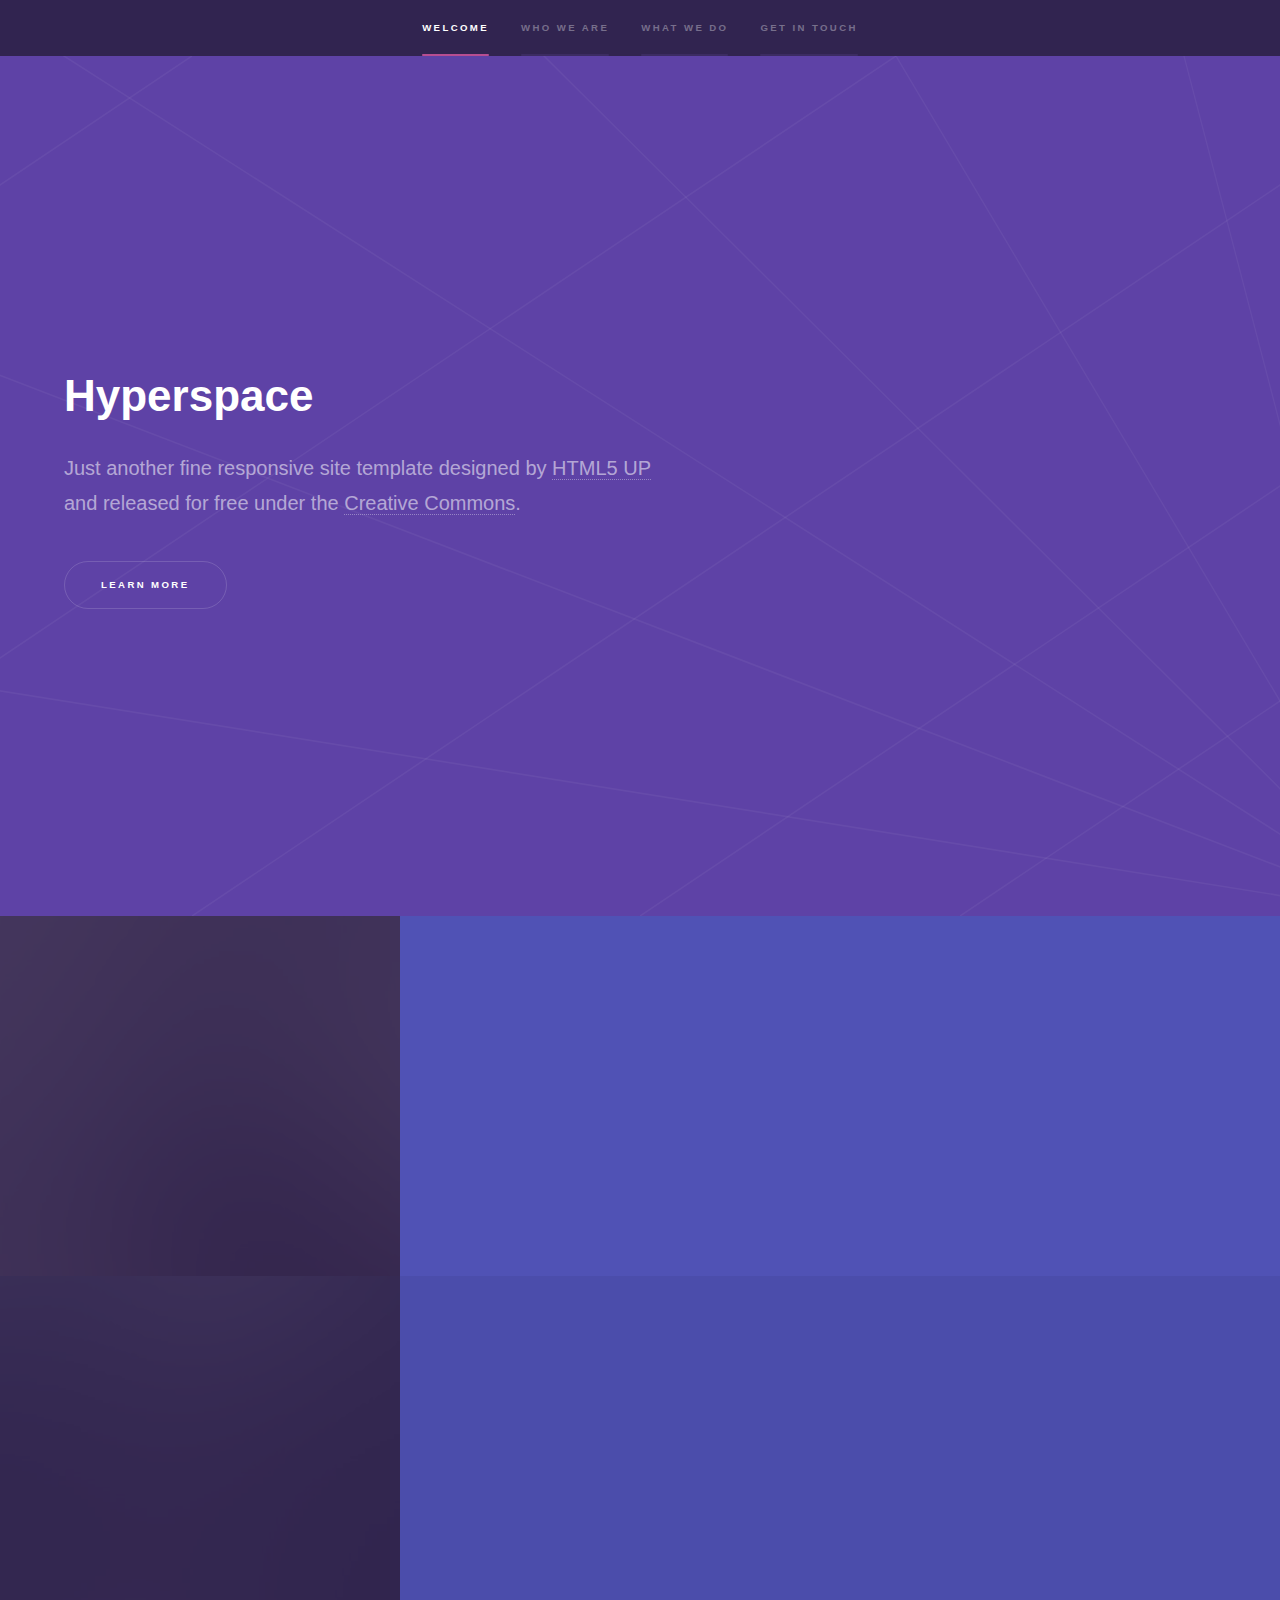
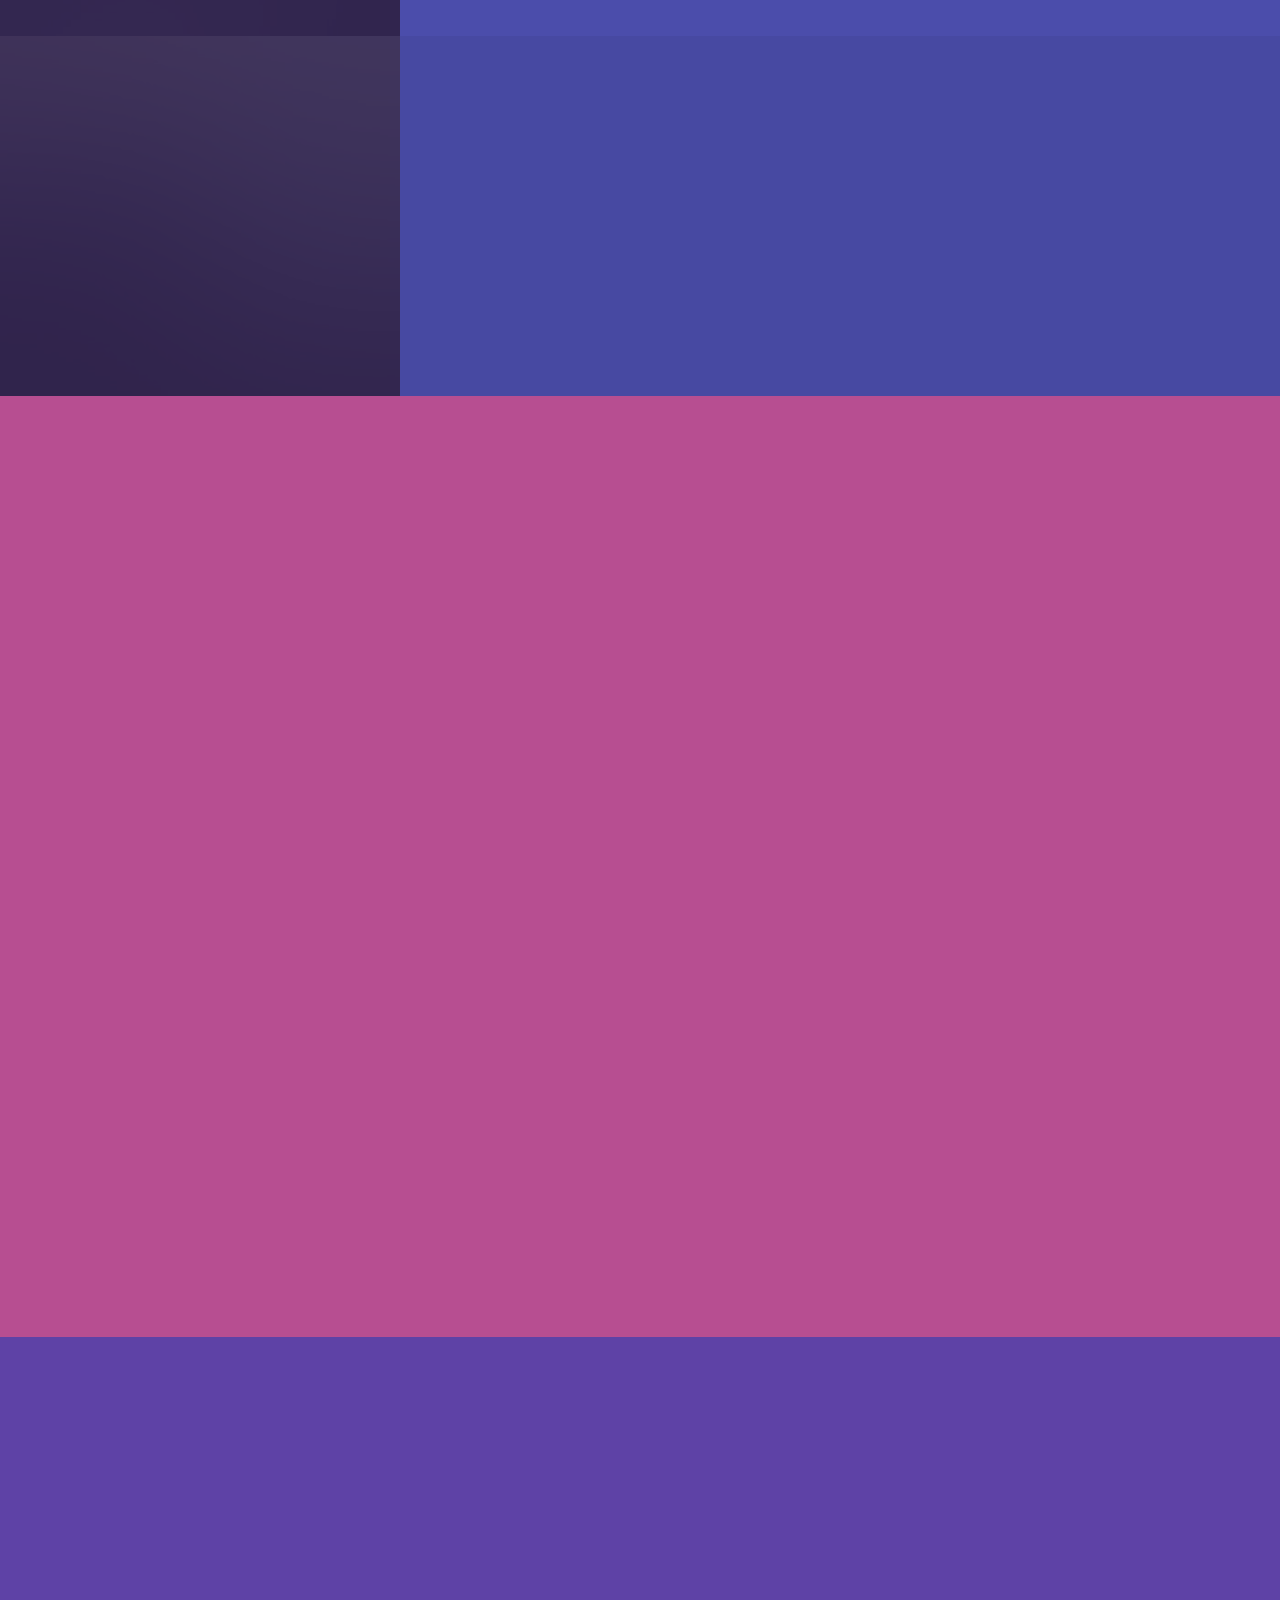
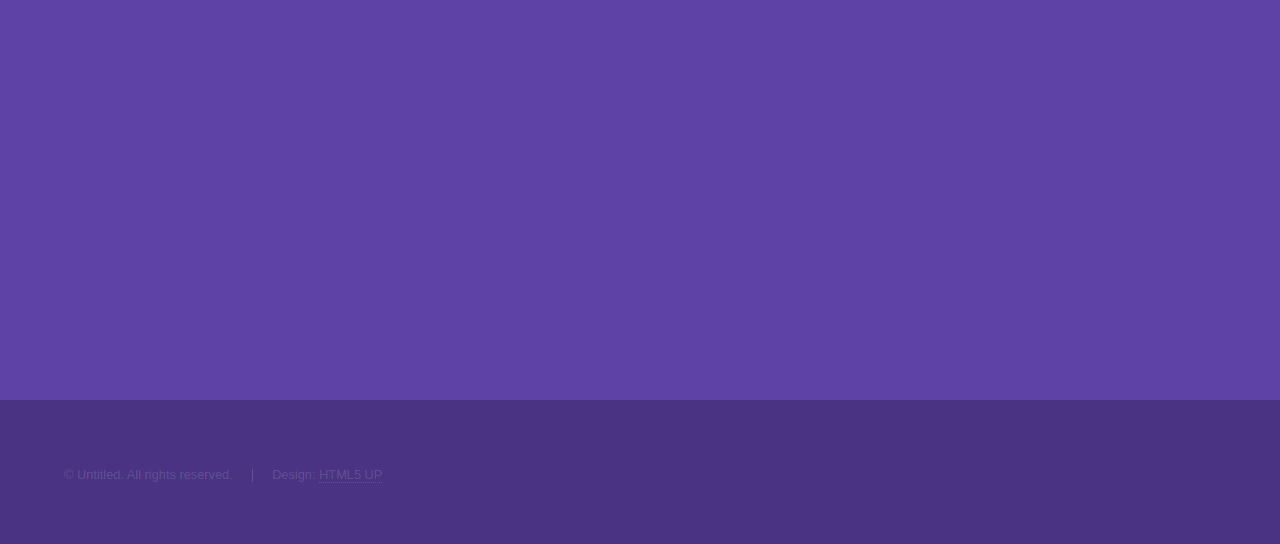
<file: index.html>
<!DOCTYPE HTML>
<!--
	Hyperspace by HTML5 UP
	html5up.net | @ajlkn
	Free for personal and commercial use under the CCA 3.0 license (html5up.net/license)
-->
<html>
	<head>
		<title>Hyperspace by HTML5 UP</title>
		<meta charset="utf-8" />
		<meta name="viewport" content="width=device-width, initial-scale=1, user-scalable=no" />
		<link rel="stylesheet" href="assets/css/main.css" />
		<noscript><link rel="stylesheet" href="assets/css/noscript.css" /></noscript>
	</head>
	<body class="is-preload">

		<!-- Sidebar -->
			<section id="sidebar">
				<div class="inner">
					<nav>
						<ul>
							<li><a href="#intro">Welcome</a></li>
							<li><a href="#one">Who we are</a></li>
							<li><a href="#two">What we do</a></li>
							<li><a href="#three">Get in touch</a></li>
						</ul>
					</nav>
				</div>
			</section>

		<!-- Wrapper -->
			<div id="wrapper">

				<!-- Intro -->
					<section id="intro" class="wrapper style1 fullscreen fade-up">
						<div class="inner">
							<h1>Hyperspace</h1>
							<p>Just another fine responsive site template designed by <a href="http://html5up.net">HTML5 UP</a><br />
							and released for free under the <a href="http://html5up.net/license">Creative Commons</a>.</p>
							<ul class="actions">
								<li><a href="#one" class="button scrolly">Learn more</a></li>
							</ul>
						</div>
					</section>

				<!-- One -->
					<section id="one" class="wrapper style2 spotlights">
						<section>
							<a href="#" class="image"><img src="images/pic01.jpg" alt="" data-position="center center" /></a>
							<div class="content">
								<div class="inner">
									<h2>Sed ipsum dolor</h2>
									<p>Phasellus convallis elit id ullamcorper pulvinar. Duis aliquam turpis mauris, eu ultricies erat malesuada quis. Aliquam dapibus.</p>
									<ul class="actions">
										<li><a href="generic.html" class="button">Learn more</a></li>
									</ul>
								</div>
							</div>
						</section>
						<section>
							<a href="#" class="image"><img src="images/pic02.jpg" alt="" data-position="top center" /></a>
							<div class="content">
								<div class="inner">
									<h2>Feugiat consequat</h2>
									<p>Phasellus convallis elit id ullamcorper pulvinar. Duis aliquam turpis mauris, eu ultricies erat malesuada quis. Aliquam dapibus.</p>
									<ul class="actions">
										<li><a href="generic.html" class="button">Learn more</a></li>
									</ul>
								</div>
							</div>
						</section>
						<section>
							<a href="#" class="image"><img src="images/pic03.jpg" alt="" data-position="25% 25%" /></a>
							<div class="content">
								<div class="inner">
									<h2>Ultricies aliquam</h2>
									<p>Phasellus convallis elit id ullamcorper pulvinar. Duis aliquam turpis mauris, eu ultricies erat malesuada quis. Aliquam dapibus.</p>
									<ul class="actions">
										<li><a href="generic.html" class="button">Learn more</a></li>
									</ul>
								</div>
							</div>
						</section>
					</section>

				<!-- Two -->
					<section id="two" class="wrapper style3 fade-up">
						<div class="inner">
							<h2>What we do</h2>
							<p>Phasellus convallis elit id ullamcorper pulvinar. Duis aliquam turpis mauris, eu ultricies erat malesuada quis. Aliquam dapibus, lacus eget hendrerit bibendum, urna est aliquam sem, sit amet imperdiet est velit quis lorem.</p>
							<div class="features">
								<section>
									<span class="icon solid major fa-code"></span>
									<h3>Lorem ipsum amet</h3>
									<p>Phasellus convallis elit id ullam corper amet et pulvinar. Duis aliquam turpis mauris, sed ultricies erat dapibus.</p>
								</section>
								<section>
									<span class="icon solid major fa-lock"></span>
									<h3>Aliquam sed nullam</h3>
									<p>Phasellus convallis elit id ullam corper amet et pulvinar. Duis aliquam turpis mauris, sed ultricies erat dapibus.</p>
								</section>
								<section>
									<span class="icon solid major fa-cog"></span>
									<h3>Sed erat ullam corper</h3>
									<p>Phasellus convallis elit id ullam corper amet et pulvinar. Duis aliquam turpis mauris, sed ultricies erat dapibus.</p>
								</section>
								<section>
									<span class="icon solid major fa-desktop"></span>
									<h3>Veroeros quis lorem</h3>
									<p>Phasellus convallis elit id ullam corper amet et pulvinar. Duis aliquam turpis mauris, sed ultricies erat dapibus.</p>
								</section>
								<section>
									<span class="icon solid major fa-link"></span>
									<h3>Urna quis bibendum</h3>
									<p>Phasellus convallis elit id ullam corper amet et pulvinar. Duis aliquam turpis mauris, sed ultricies erat dapibus.</p>
								</section>
								<section>
									<span class="icon major fa-gem"></span>
									<h3>Aliquam urna dapibus</h3>
									<p>Phasellus convallis elit id ullam corper amet et pulvinar. Duis aliquam turpis mauris, sed ultricies erat dapibus.</p>
								</section>
							</div>
							<ul class="actions">
								<li><a href="generic.html" class="button">Learn more</a></li>
							</ul>
						</div>
					</section>

				<!-- Three -->
					<section id="three" class="wrapper style1 fade-up">
						<div class="inner">
							<h2>Get in touch</h2>
							<p>Phasellus convallis elit id ullamcorper pulvinar. Duis aliquam turpis mauris, eu ultricies erat malesuada quis. Aliquam dapibus, lacus eget hendrerit bibendum, urna est aliquam sem, sit amet imperdiet est velit quis lorem.</p>
							<div class="split style1">
								<section>
									<form method="post" action="#">
										<div class="fields">
											<div class="field half">
												<label for="name">Name</label>
												<input type="text" name="name" id="name" />
											</div>
											<div class="field half">
												<label for="email">Email</label>
												<input type="text" name="email" id="email" />
											</div>
											<div class="field">
												<label for="message">Message</label>
												<textarea name="message" id="message" rows="5"></textarea>
											</div>
										</div>
										<ul class="actions">
											<li><a href="" class="button submit">Send Message</a></li>
										</ul>
									</form>
								</section>
								<section>
									<ul class="contact">
										<li>
											<h3>Address</h3>
											<span>12345 Somewhere Road #654<br />
											Nashville, TN 00000-0000<br />
											USA</span>
										</li>
										<li>
											<h3>Email</h3>
											<a href="#">user@untitled.tld</a>
										</li>
										<li>
											<h3>Phone</h3>
											<span>(000) 000-0000</span>
										</li>
										<li>
											<h3>Social</h3>
											<ul class="icons">
												<li><a href="#" class="icon brands fa-twitter"><span class="label">Twitter</span></a></li>
												<li><a href="#" class="icon brands fa-facebook-f"><span class="label">Facebook</span></a></li>
												<li><a href="#" class="icon brands fa-github"><span class="label">GitHub</span></a></li>
												<li><a href="#" class="icon brands fa-instagram"><span class="label">Instagram</span></a></li>
												<li><a href="#" class="icon brands fa-linkedin-in"><span class="label">LinkedIn</span></a></li>
											</ul>
										</li>
									</ul>
								</section>
							</div>
						</div>
					</section>

			</div>

		<!-- Footer -->
			<footer id="footer" class="wrapper style1-alt">
				<div class="inner">
					<ul class="menu">
						<li>&copy; Untitled. All rights reserved.</li><li>Design: <a href="http://html5up.net">HTML5 UP</a></li>
					</ul>
				</div>
			</footer>

		<!-- Scripts -->
			<script src="assets/js/jquery.min.js"></script>
			<script src="assets/js/jquery.scrollex.min.js"></script>
			<script src="assets/js/jquery.scrolly.min.js"></script>
			<script src="assets/js/browser.min.js"></script>
			<script src="assets/js/breakpoints.min.js"></script>
			<script src="assets/js/util.js"></script>
			<script src="assets/js/main.js"></script>

	</body>
</html>
</file>
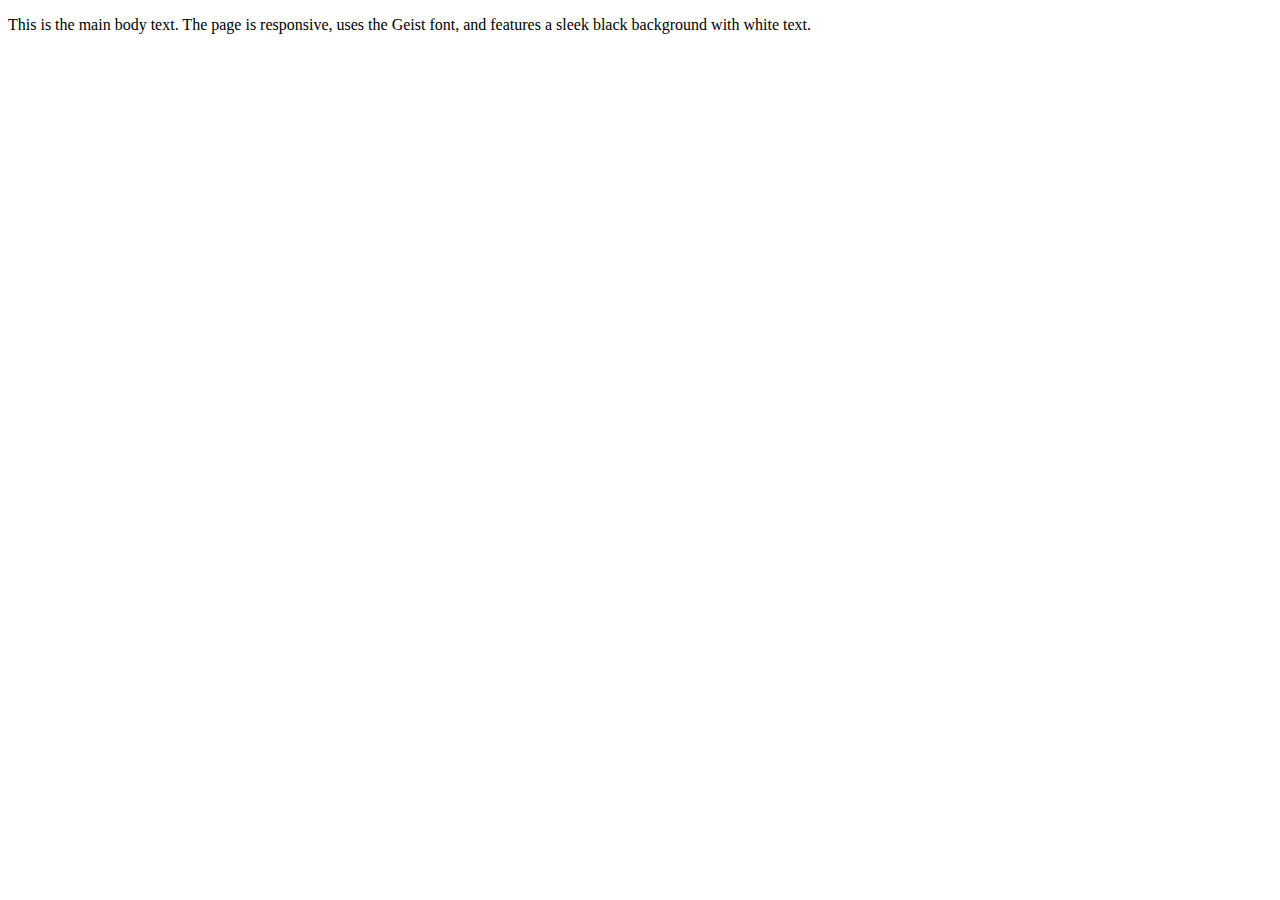
<file: body-copy.html>
<!DOCTYPE html>
<html>
	<head>
		<title>Body Copy</title>
	</head>
	<body>
		<p>This is the main body text. The page is responsive, uses the Geist font, and features a sleek black background with white text.</p>
	</body>
</html>
</file>
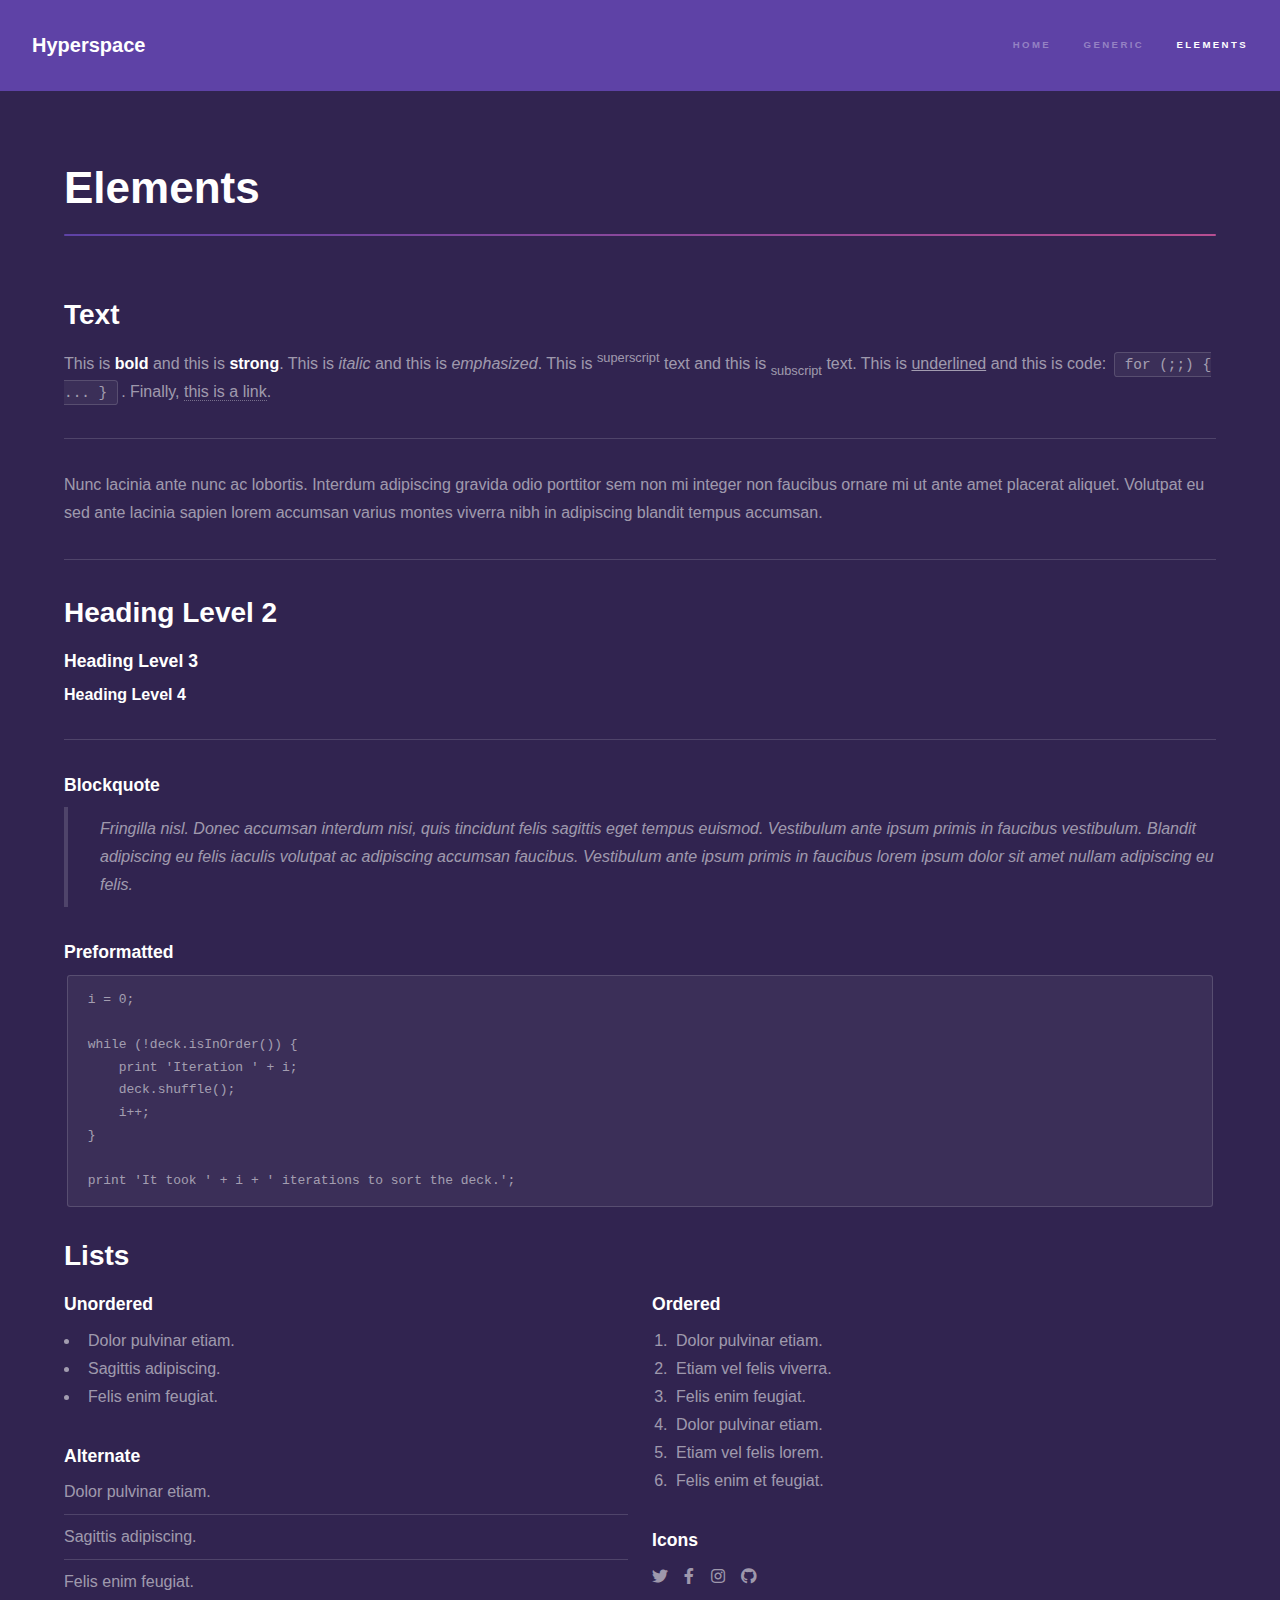
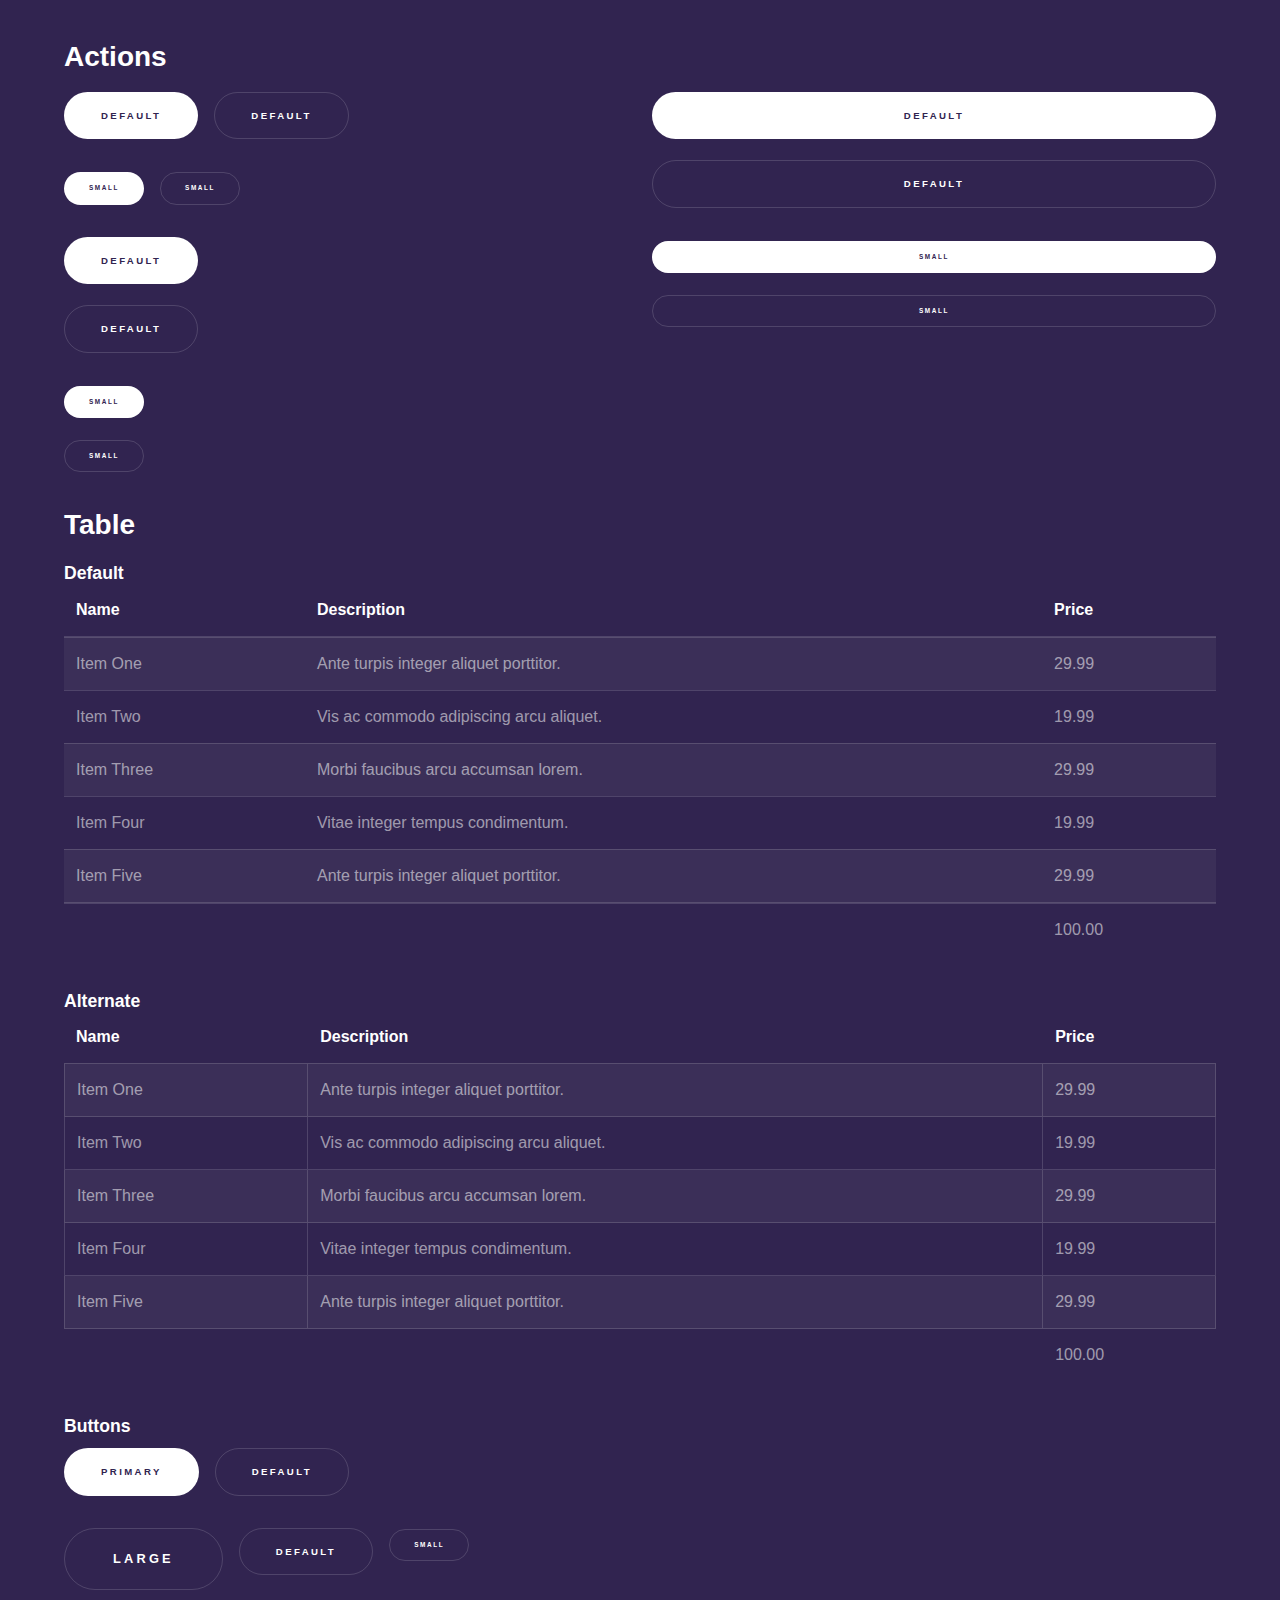
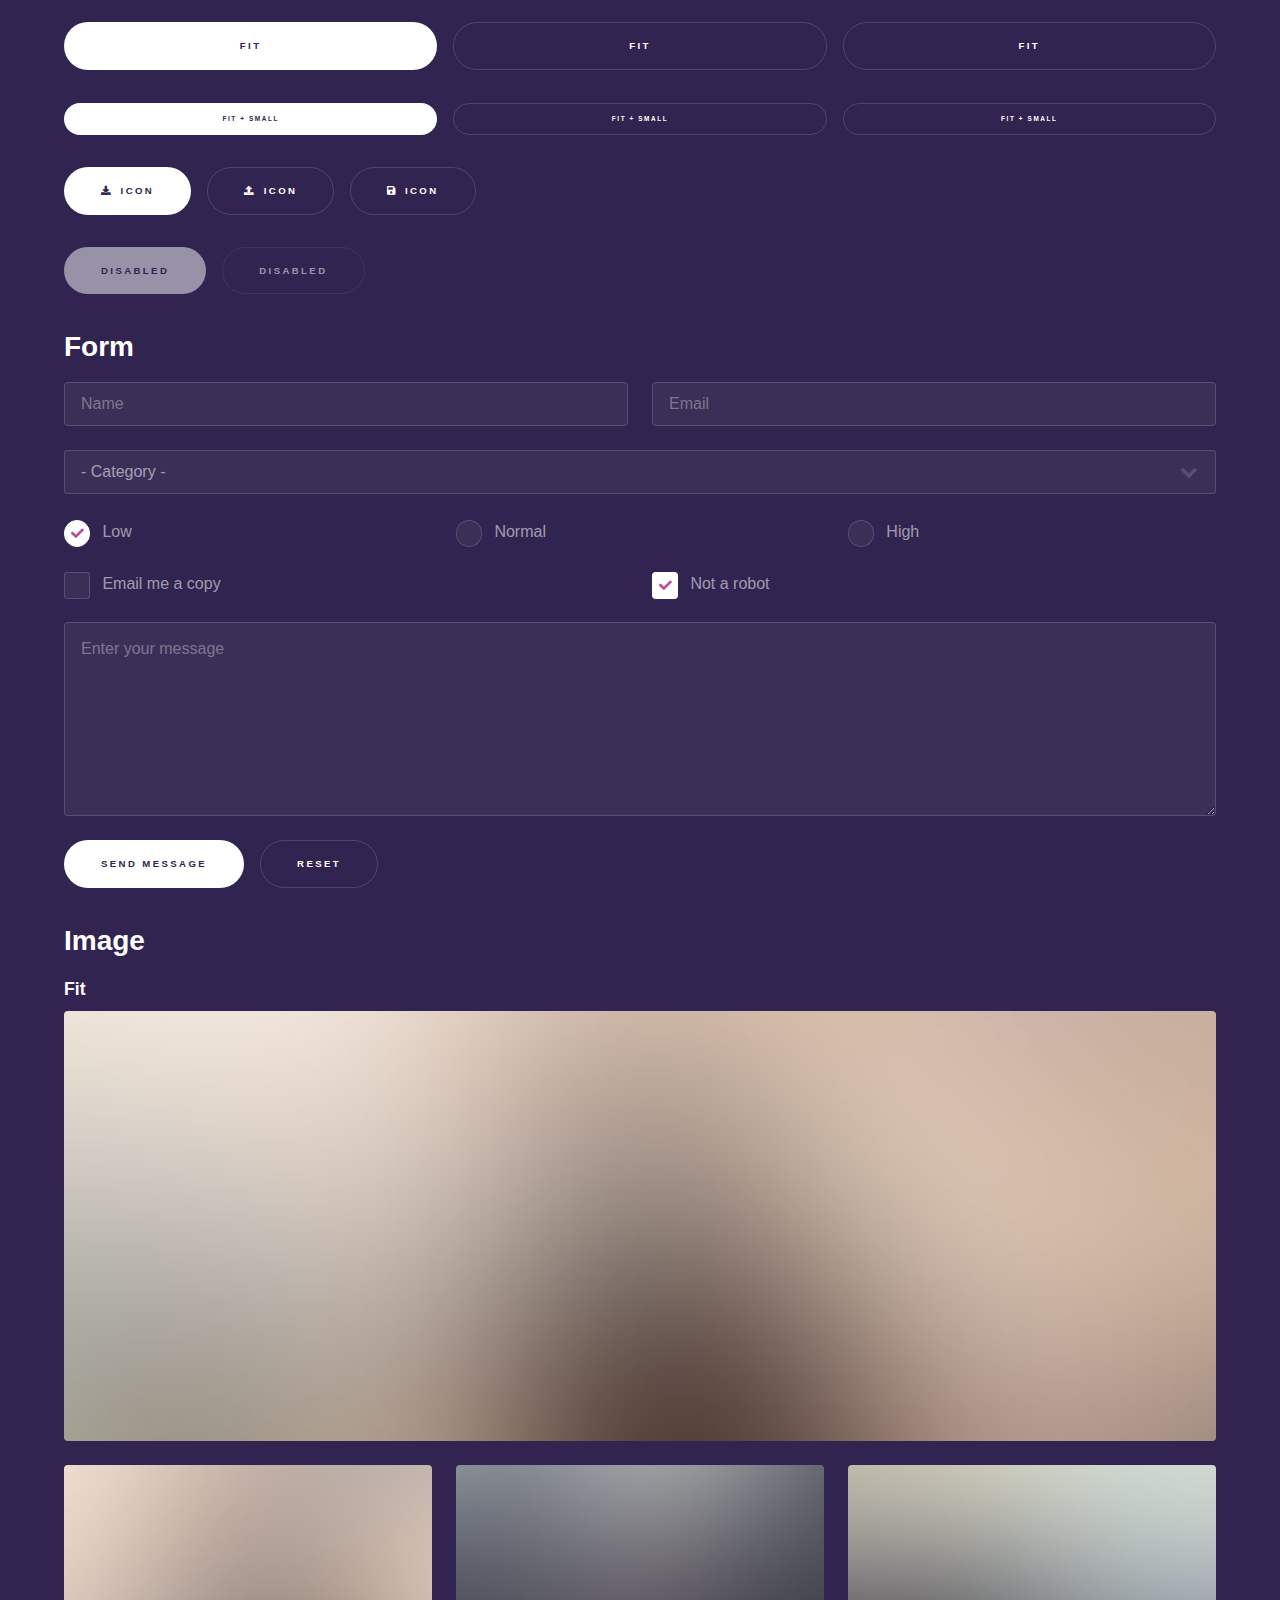
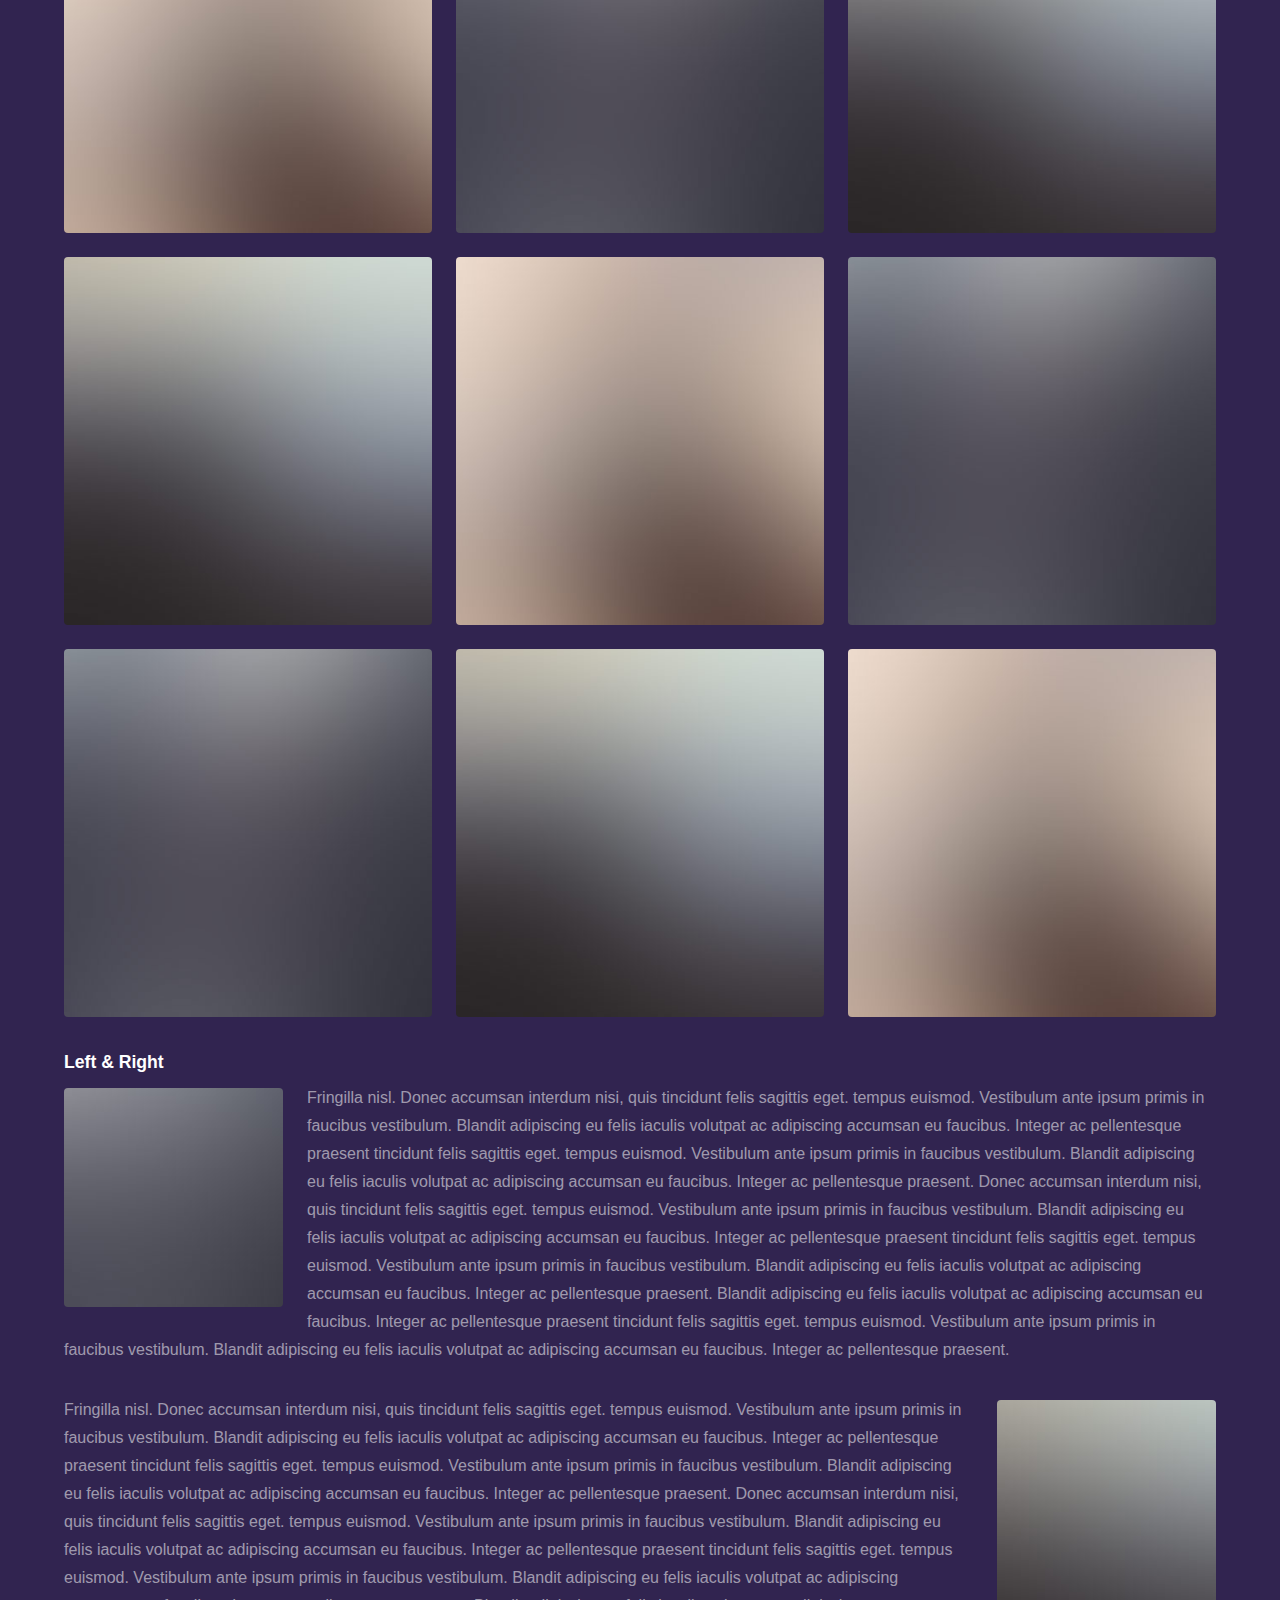
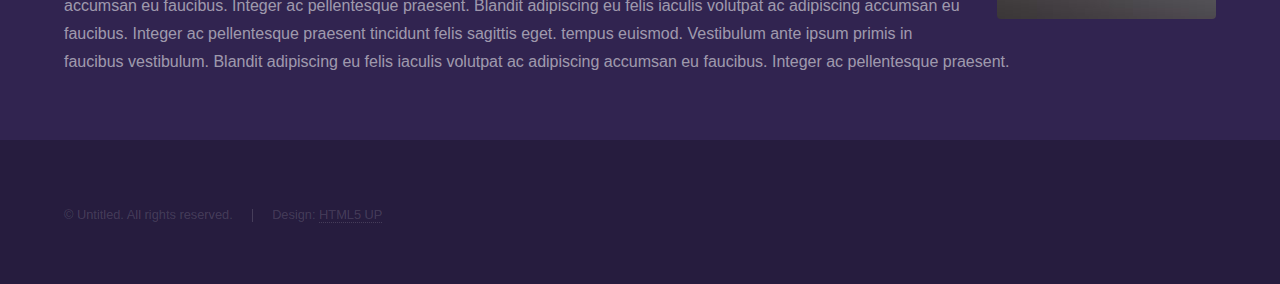
<file: elements.html>
<!DOCTYPE HTML>
<!--
	Hyperspace by HTML5 UP
	html5up.net | @ajlkn
	Free for personal and commercial use under the CCA 3.0 license (html5up.net/license)
-->
<html>
	<head>
		<title>Elements - Hyperspace by HTML5 UP</title>
		<meta charset="utf-8" />
		<meta name="viewport" content="width=device-width, initial-scale=1, user-scalable=no" />
		<link rel="stylesheet" href="assets/css/main.css" />
		<noscript><link rel="stylesheet" href="assets/css/noscript.css" /></noscript>
	</head>
	<body class="is-preload">

		<!-- Header -->
			<header id="header">
				<a href="index.html" class="title">Hyperspace</a>
				<nav>
					<ul>
						<li><a href="index.html">Home</a></li>
						<li><a href="generic.html">Generic</a></li>
						<li><a href="elements.html"  class="active">Elements</a></li>
					</ul>
				</nav>
			</header>

		<!-- Wrapper -->
			<div id="wrapper">

				<!-- Main -->
					<section id="main" class="wrapper">
						<div class="inner">
							<h1 class="major">Elements</h1>

							<!-- Text -->
								<section>
									<h2>Text</h2>
									<p>This is <b>bold</b> and this is <strong>strong</strong>. This is <i>italic</i> and this is <em>emphasized</em>.
									This is <sup>superscript</sup> text and this is <sub>subscript</sub> text.
									This is <u>underlined</u> and this is code: <code>for (;;) { ... }</code>. Finally, <a href="#">this is a link</a>.</p>
									<hr />
									<p>Nunc lacinia ante nunc ac lobortis. Interdum adipiscing gravida odio porttitor sem non mi integer non faucibus ornare mi ut ante amet placerat aliquet. Volutpat eu sed ante lacinia sapien lorem accumsan varius montes viverra nibh in adipiscing blandit tempus accumsan.</p>
									<hr />
									<h2>Heading Level 2</h2>
									<h3>Heading Level 3</h3>
									<h4>Heading Level 4</h4>
									<hr />
									<h3>Blockquote</h3>
									<blockquote>Fringilla nisl. Donec accumsan interdum nisi, quis tincidunt felis sagittis eget tempus euismod. Vestibulum ante ipsum primis in faucibus vestibulum. Blandit adipiscing eu felis iaculis volutpat ac adipiscing accumsan faucibus. Vestibulum ante ipsum primis in faucibus lorem ipsum dolor sit amet nullam adipiscing eu felis.</blockquote>
									<h3>Preformatted</h3>
									<pre><code>i = 0;

while (!deck.isInOrder()) {
    print 'Iteration ' + i;
    deck.shuffle();
    i++;
}

print 'It took ' + i + ' iterations to sort the deck.';</code></pre>
								</section>

							<!-- Lists -->
								<section>
									<h2>Lists</h2>
									<div class="row">
										<div class="col-6 col-12-medium">
											<h3>Unordered</h3>
											<ul>
												<li>Dolor pulvinar etiam.</li>
												<li>Sagittis adipiscing.</li>
												<li>Felis enim feugiat.</li>
											</ul>
											<h3>Alternate</h3>
											<ul class="alt">
												<li>Dolor pulvinar etiam.</li>
												<li>Sagittis adipiscing.</li>
												<li>Felis enim feugiat.</li>
											</ul>
										</div>
										<div class="col-6 col-12-medium">
											<h3>Ordered</h3>
											<ol>
												<li>Dolor pulvinar etiam.</li>
												<li>Etiam vel felis viverra.</li>
												<li>Felis enim feugiat.</li>
												<li>Dolor pulvinar etiam.</li>
												<li>Etiam vel felis lorem.</li>
												<li>Felis enim et feugiat.</li>
											</ol>
											<h3>Icons</h3>
											<ul class="icons">
												<li><a href="#" class="icon brands fa-twitter"><span class="label">Twitter</span></a></li>
												<li><a href="#" class="icon brands fa-facebook-f"><span class="label">Facebook</span></a></li>
												<li><a href="#" class="icon brands fa-instagram"><span class="label">Instagram</span></a></li>
												<li><a href="#" class="icon brands fa-github"><span class="label">Github</span></a></li>
											</ul>
										</div>
									</div>
									<h2>Actions</h2>
									<div class="row">
										<div class="col-6 col-12-medium">
											<ul class="actions">
												<li><a href="#" class="button primary">Default</a></li>
												<li><a href="#" class="button">Default</a></li>
											</ul>
											<ul class="actions small">
												<li><a href="#" class="button primary small">Small</a></li>
												<li><a href="#" class="button small">Small</a></li>
											</ul>
											<ul class="actions stacked">
												<li><a href="#" class="button primary">Default</a></li>
												<li><a href="#" class="button">Default</a></li>
											</ul>
											<ul class="actions stacked">
												<li><a href="#" class="button primary small">Small</a></li>
												<li><a href="#" class="button small">Small</a></li>
											</ul>
										</div>
										<div class="col-6 col-12-medium">
											<ul class="actions stacked">
												<li><a href="#" class="button primary fit">Default</a></li>
												<li><a href="#" class="button fit">Default</a></li>
											</ul>
											<ul class="actions stacked">
												<li><a href="#" class="button primary small fit">Small</a></li>
												<li><a href="#" class="button small fit">Small</a></li>
											</ul>
										</div>
									</div>
								</section>

							<!-- Table -->
								<section>
									<h2>Table</h2>
									<h3>Default</h3>
									<div class="table-wrapper">
										<table>
											<thead>
												<tr>
													<th>Name</th>
													<th>Description</th>
													<th>Price</th>
												</tr>
											</thead>
											<tbody>
												<tr>
													<td>Item One</td>
													<td>Ante turpis integer aliquet porttitor.</td>
													<td>29.99</td>
												</tr>
												<tr>
													<td>Item Two</td>
													<td>Vis ac commodo adipiscing arcu aliquet.</td>
													<td>19.99</td>
												</tr>
												<tr>
													<td>Item Three</td>
													<td> Morbi faucibus arcu accumsan lorem.</td>
													<td>29.99</td>
												</tr>
												<tr>
													<td>Item Four</td>
													<td>Vitae integer tempus condimentum.</td>
													<td>19.99</td>
												</tr>
												<tr>
													<td>Item Five</td>
													<td>Ante turpis integer aliquet porttitor.</td>
													<td>29.99</td>
												</tr>
											</tbody>
											<tfoot>
												<tr>
													<td colspan="2"></td>
													<td>100.00</td>
												</tr>
											</tfoot>
										</table>
									</div>

									<h3>Alternate</h3>
									<div class="table-wrapper">
										<table class="alt">
											<thead>
												<tr>
													<th>Name</th>
													<th>Description</th>
													<th>Price</th>
												</tr>
											</thead>
											<tbody>
												<tr>
													<td>Item One</td>
													<td>Ante turpis integer aliquet porttitor.</td>
													<td>29.99</td>
												</tr>
												<tr>
													<td>Item Two</td>
													<td>Vis ac commodo adipiscing arcu aliquet.</td>
													<td>19.99</td>
												</tr>
												<tr>
													<td>Item Three</td>
													<td> Morbi faucibus arcu accumsan lorem.</td>
													<td>29.99</td>
												</tr>
												<tr>
													<td>Item Four</td>
													<td>Vitae integer tempus condimentum.</td>
													<td>19.99</td>
												</tr>
												<tr>
													<td>Item Five</td>
													<td>Ante turpis integer aliquet porttitor.</td>
													<td>29.99</td>
												</tr>
											</tbody>
											<tfoot>
												<tr>
													<td colspan="2"></td>
													<td>100.00</td>
												</tr>
											</tfoot>
										</table>
									</div>
								</section>

							<!-- Buttons -->
								<section>
									<h3>Buttons</h3>
									<ul class="actions">
										<li><a href="#" class="button primary">Primary</a></li>
										<li><a href="#" class="button">Default</a></li>
									</ul>
									<ul class="actions">
										<li><a href="#" class="button large">Large</a></li>
										<li><a href="#" class="button">Default</a></li>
										<li><a href="#" class="button small">Small</a></li>
									</ul>
									<ul class="actions fit">
										<li><a href="#" class="button primary fit">Fit</a></li>
										<li><a href="#" class="button fit">Fit</a></li>
										<li><a href="#" class="button fit">Fit</a></li>
									</ul>
									<ul class="actions fit small">
										<li><a href="#" class="button primary fit small">Fit + Small</a></li>
										<li><a href="#" class="button fit small">Fit + Small</a></li>
										<li><a href="#" class="button fit small">Fit + Small</a></li>
									</ul>
									<ul class="actions">
										<li><a href="#" class="button primary icon solid fa-download">Icon</a></li>
										<li><a href="#" class="button icon solid fa-upload">Icon</a></li>
										<li><a href="#" class="button icon solid fa-save">Icon</a></li>
									</ul>
									<ul class="actions">
										<li><span class="button primary disabled">Disabled</span></li>
										<li><span class="button disabled">Disabled</span></li>
									</ul>
								</section>

							<!-- Form -->
								<section>
									<h2>Form</h2>
									<form method="post" action="#">
										<div class="row gtr-uniform">
											<div class="col-6 col-12-xsmall">
												<input type="text" name="demo-name" id="demo-name" value="" placeholder="Name" />
											</div>
											<div class="col-6 col-12-xsmall">
												<input type="email" name="demo-email" id="demo-email" value="" placeholder="Email" />
											</div>
											<div class="col-12">
												<select name="demo-category" id="demo-category">
													<option value="">- Category -</option>
													<option value="1">Manufacturing</option>
													<option value="1">Shipping</option>
													<option value="1">Administration</option>
													<option value="1">Human Resources</option>
												</select>
											</div>
											<div class="col-4 col-12-small">
												<input type="radio" id="demo-priority-low" name="demo-priority" checked>
												<label for="demo-priority-low">Low</label>
											</div>
											<div class="col-4 col-12-small">
												<input type="radio" id="demo-priority-normal" name="demo-priority">
												<label for="demo-priority-normal">Normal</label>
											</div>
											<div class="col-4 col-12-small">
												<input type="radio" id="demo-priority-high" name="demo-priority">
												<label for="demo-priority-high">High</label>
											</div>
											<div class="col-6 col-12-small">
												<input type="checkbox" id="demo-copy" name="demo-copy">
												<label for="demo-copy">Email me a copy</label>
											</div>
											<div class="col-6 col-12-small">
												<input type="checkbox" id="demo-human" name="demo-human" checked>
												<label for="demo-human">Not a robot</label>
											</div>
											<div class="col-12">
												<textarea name="demo-message" id="demo-message" placeholder="Enter your message" rows="6"></textarea>
											</div>
											<div class="col-12">
												<ul class="actions">
													<li><input type="submit" value="Send Message" class="primary" /></li>
													<li><input type="reset" value="Reset" /></li>
												</ul>
											</div>
										</div>
									</form>
								</section>

							<!-- Image -->
								<section>
									<h2>Image</h2>
									<h3>Fit</h3>
									<div class="box alt">
										<div class="row gtr-uniform">
											<div class="col-12"><span class="image fit"><img src="images/pic04.jpg" alt="" /></span></div>
											<div class="col-4"><span class="image fit"><img src="images/pic01.jpg" alt="" /></span></div>
											<div class="col-4"><span class="image fit"><img src="images/pic02.jpg" alt="" /></span></div>
											<div class="col-4"><span class="image fit"><img src="images/pic03.jpg" alt="" /></span></div>
											<div class="col-4"><span class="image fit"><img src="images/pic03.jpg" alt="" /></span></div>
											<div class="col-4"><span class="image fit"><img src="images/pic01.jpg" alt="" /></span></div>
											<div class="col-4"><span class="image fit"><img src="images/pic02.jpg" alt="" /></span></div>
											<div class="col-4"><span class="image fit"><img src="images/pic02.jpg" alt="" /></span></div>
											<div class="col-4"><span class="image fit"><img src="images/pic03.jpg" alt="" /></span></div>
											<div class="col-4"><span class="image fit"><img src="images/pic01.jpg" alt="" /></span></div>
										</div>
									</div>
									<h3>Left &amp; Right</h3>
									<p><span class="image left"><img src="images/pic05.jpg" alt="" /></span>Fringilla nisl. Donec accumsan interdum nisi, quis tincidunt felis sagittis eget. tempus euismod. Vestibulum ante ipsum primis in faucibus vestibulum. Blandit adipiscing eu felis iaculis volutpat ac adipiscing accumsan eu faucibus. Integer ac pellentesque praesent tincidunt felis sagittis eget. tempus euismod. Vestibulum ante ipsum primis in faucibus vestibulum. Blandit adipiscing eu felis iaculis volutpat ac adipiscing accumsan eu faucibus. Integer ac pellentesque praesent. Donec accumsan interdum nisi, quis tincidunt felis sagittis eget. tempus euismod. Vestibulum ante ipsum primis in faucibus vestibulum. Blandit adipiscing eu felis iaculis volutpat ac adipiscing accumsan eu faucibus. Integer ac pellentesque praesent tincidunt felis sagittis eget. tempus euismod. Vestibulum ante ipsum primis in faucibus vestibulum. Blandit adipiscing eu felis iaculis volutpat ac adipiscing accumsan eu faucibus. Integer ac pellentesque praesent. Blandit adipiscing eu felis iaculis volutpat ac adipiscing accumsan eu faucibus. Integer ac pellentesque praesent tincidunt felis sagittis eget. tempus euismod. Vestibulum ante ipsum primis in faucibus vestibulum. Blandit adipiscing eu felis iaculis volutpat ac adipiscing accumsan eu faucibus. Integer ac pellentesque praesent.</p>
									<p><span class="image right"><img src="images/pic06.jpg" alt="" /></span>Fringilla nisl. Donec accumsan interdum nisi, quis tincidunt felis sagittis eget. tempus euismod. Vestibulum ante ipsum primis in faucibus vestibulum. Blandit adipiscing eu felis iaculis volutpat ac adipiscing accumsan eu faucibus. Integer ac pellentesque praesent tincidunt felis sagittis eget. tempus euismod. Vestibulum ante ipsum primis in faucibus vestibulum. Blandit adipiscing eu felis iaculis volutpat ac adipiscing accumsan eu faucibus. Integer ac pellentesque praesent. Donec accumsan interdum nisi, quis tincidunt felis sagittis eget. tempus euismod. Vestibulum ante ipsum primis in faucibus vestibulum. Blandit adipiscing eu felis iaculis volutpat ac adipiscing accumsan eu faucibus. Integer ac pellentesque praesent tincidunt felis sagittis eget. tempus euismod. Vestibulum ante ipsum primis in faucibus vestibulum. Blandit adipiscing eu felis iaculis volutpat ac adipiscing accumsan eu faucibus. Integer ac pellentesque praesent. Blandit adipiscing eu felis iaculis volutpat ac adipiscing accumsan eu faucibus. Integer ac pellentesque praesent tincidunt felis sagittis eget. tempus euismod. Vestibulum ante ipsum primis in faucibus vestibulum. Blandit adipiscing eu felis iaculis volutpat ac adipiscing accumsan eu faucibus. Integer ac pellentesque praesent.</p>
								</section>

						</div>
					</section>

			</div>

		<!-- Footer -->
			<footer id="footer" class="wrapper alt">
				<div class="inner">
					<ul class="menu">
						<li>&copy; Untitled. All rights reserved.</li><li>Design: <a href="http://html5up.net">HTML5 UP</a></li>
					</ul>
				</div>
			</footer>

		<!-- Scripts -->
			<script src="assets/js/jquery.min.js"></script>
			<script src="assets/js/jquery.scrollex.min.js"></script>
			<script src="assets/js/jquery.scrolly.min.js"></script>
			<script src="assets/js/browser.min.js"></script>
			<script src="assets/js/breakpoints.min.js"></script>
			<script src="assets/js/util.js"></script>
			<script src="assets/js/main.js"></script>

	</body>
</html>
</file>
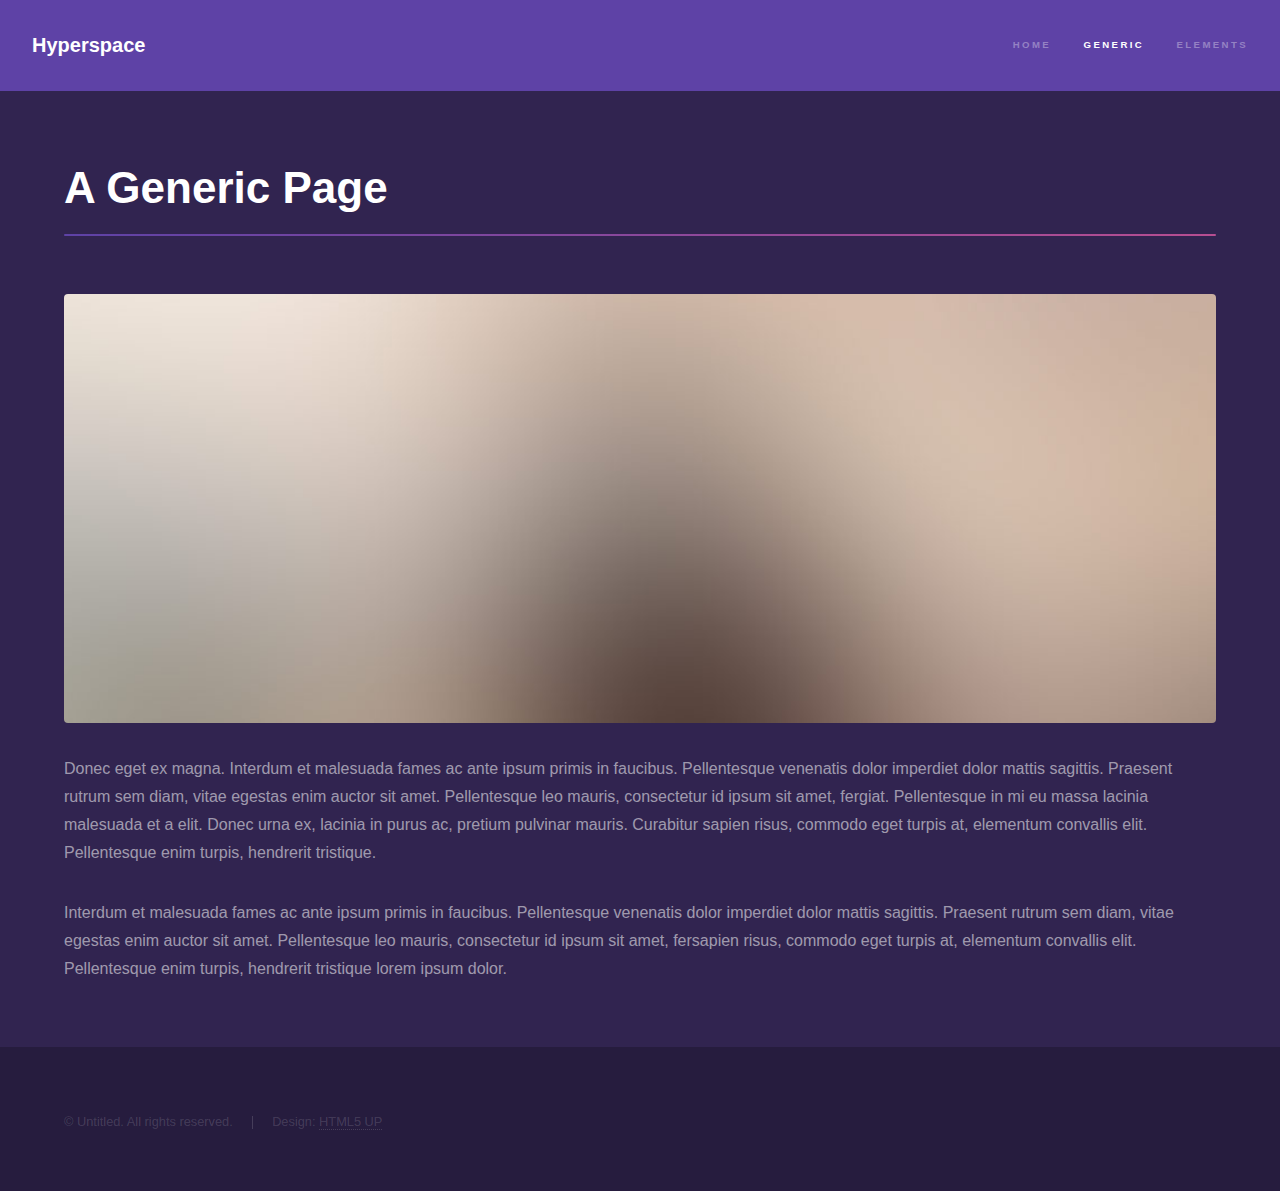
<file: generic.html>
<!DOCTYPE HTML>
<!--
	Hyperspace by HTML5 UP
	html5up.net | @ajlkn
	Free for personal and commercial use under the CCA 3.0 license (html5up.net/license)
-->
<html>
	<head>
		<title>Generic - Hyperspace by HTML5 UP</title>
		<meta charset="utf-8" />
		<meta name="viewport" content="width=device-width, initial-scale=1, user-scalable=no" />
		<link rel="stylesheet" href="assets/css/main.css" />
		<noscript><link rel="stylesheet" href="assets/css/noscript.css" /></noscript>
	</head>
	<body class="is-preload">

		<!-- Header -->
			<header id="header">
				<a href="index.html" class="title">Hyperspace</a>
				<nav>
					<ul>
						<li><a href="index.html">Home</a></li>
						<li><a href="generic.html" class="active">Generic</a></li>
						<li><a href="elements.html">Elements</a></li>
					</ul>
				</nav>
			</header>

		<!-- Wrapper -->
			<div id="wrapper">

				<!-- Main -->
					<section id="main" class="wrapper">
						<div class="inner">
							<h1 class="major">A Generic Page</h1>
							<span class="image fit"><img src="images/pic04.jpg" alt="" /></span>
							<p>Donec eget ex magna. Interdum et malesuada fames ac ante ipsum primis in faucibus. Pellentesque venenatis dolor imperdiet dolor mattis sagittis. Praesent rutrum sem diam, vitae egestas enim auctor sit amet. Pellentesque leo mauris, consectetur id ipsum sit amet, fergiat. Pellentesque in mi eu massa lacinia malesuada et a elit. Donec urna ex, lacinia in purus ac, pretium pulvinar mauris. Curabitur sapien risus, commodo eget turpis at, elementum convallis elit. Pellentesque enim turpis, hendrerit tristique.</p>
							<p>Interdum et malesuada fames ac ante ipsum primis in faucibus. Pellentesque venenatis dolor imperdiet dolor mattis sagittis. Praesent rutrum sem diam, vitae egestas enim auctor sit amet. Pellentesque leo mauris, consectetur id ipsum sit amet, fersapien risus, commodo eget turpis at, elementum convallis elit. Pellentesque enim turpis, hendrerit tristique lorem ipsum dolor.</p>
						</div>
					</section>

			</div>

		<!-- Footer -->
			<footer id="footer" class="wrapper alt">
				<div class="inner">
					<ul class="menu">
						<li>&copy; Untitled. All rights reserved.</li><li>Design: <a href="http://html5up.net">HTML5 UP</a></li>
					</ul>
				</div>
			</footer>

		<!-- Scripts -->
			<script src="assets/js/jquery.min.js"></script>
			<script src="assets/js/jquery.scrollex.min.js"></script>
			<script src="assets/js/jquery.scrolly.min.js"></script>
			<script src="assets/js/browser.min.js"></script>
			<script src="assets/js/breakpoints.min.js"></script>
			<script src="assets/js/util.js"></script>
			<script src="assets/js/main.js"></script>

	</body>
</html>
</file>
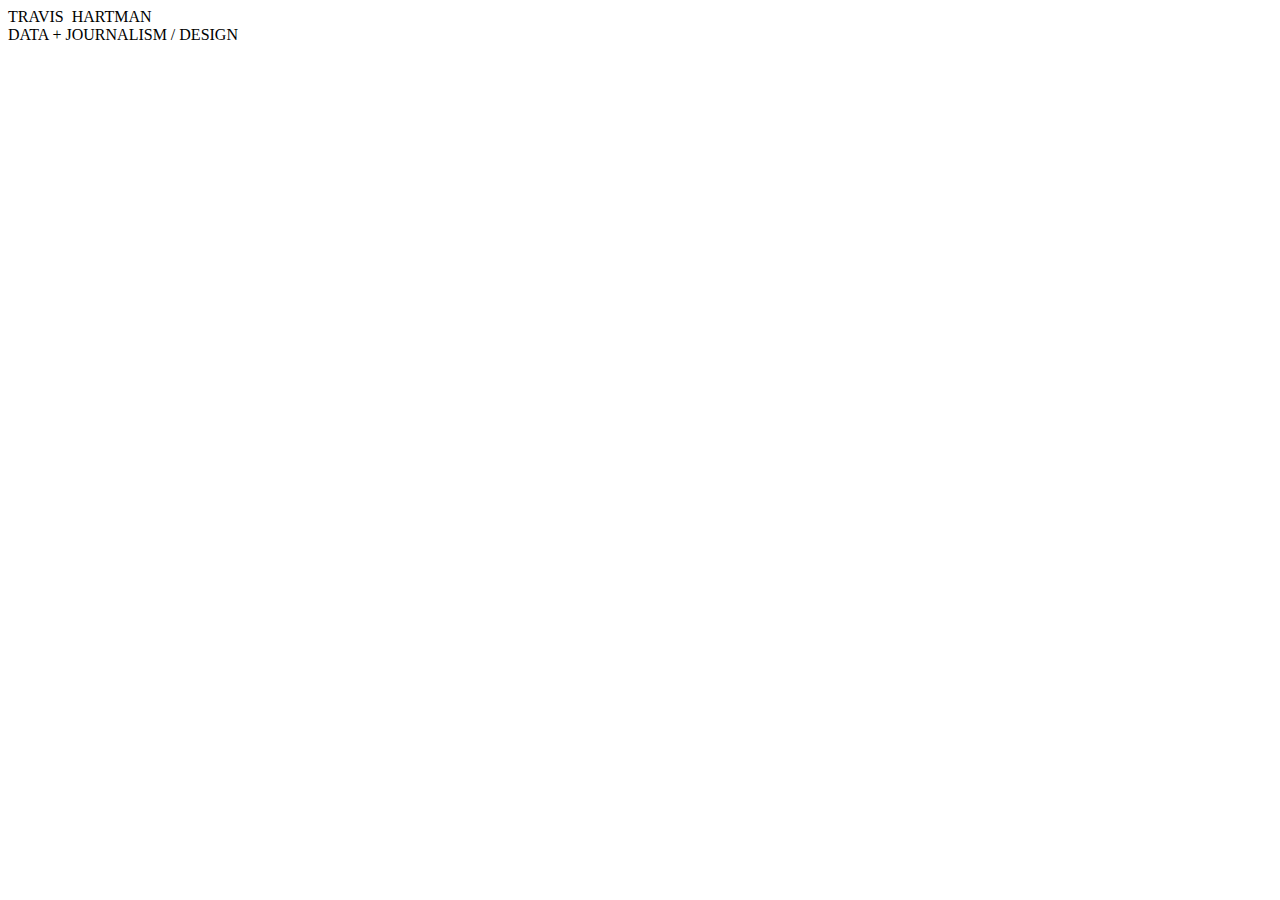
<file: left-column.html>
<!DOCTYPE html>
<html>
	<head>
		<title>Left Column</title>
	</head>
	<body>
		<div class="left-column-text"><span >TRAVIS   &nbspHARTMAN</span>
		</div>

		<div class="left-column-text"><span >DATA + JOURNALISM / DESIGN</span></div>
	</div>
	</body>
</html>
</file>
<file: assets/css/noscript.css>
/*
	Hyperspace by HTML5 UP
	html5up.net | @ajlkn
	Free for personal and commercial use under the CCA 3.0 license (html5up.net/license)
*/

/* Spotlights */

	.spotlights > section > .image:before {
		opacity: 0 !important;
	}

	.spotlights > section > .content > .inner {
		-moz-transform: none !important;
		-webkit-transform: none !important;
		-ms-transform: none !important;
		transform: none !important;
		opacity: 1 !important;
	}

/* Wrapper */

	.wrapper > .inner {
		opacity: 1 !important;
		-moz-transform: none !important;
		-webkit-transform: none !important;
		-ms-transform: none !important;
		transform: none !important;
	}

/* Sidebar */

	#sidebar > .inner {
		opacity: 1 !important;
	}

	#sidebar nav > ul > li {
		-moz-transform: none !important;
		-webkit-transform: none !important;
		-ms-transform: none !important;
		transform: none !important;
		opacity: 1 !important;
	}
</file>
<file: assets/css/main.css>
@import url(fontawesome-all.min.css);

/*
	Hyperspace by HTML5 UP
	html5up.net | @ajlkn
	Free for personal and commercial use under the CCA 3.0 license (html5up.net/license)
*/

html, body, div, span, applet, object,
iframe, h1, h2, h3, h4, h5, h6, p, blockquote,
pre, a, abbr, acronym, address, big, cite,
code, del, dfn, em, img, ins, kbd, q, s, samp,
small, strike, strong, sub, sup, tt, var, b,
u, i, center, dl, dt, dd, ol, ul, li, fieldset,
form, label, legend, table, caption, tbody,
tfoot, thead, tr, th, td, article, aside,
canvas, details, embed, figure, figcaption,
footer, header, hgroup, menu, nav, output, ruby,
section, summary, time, mark, audio, video {
	margin: 0;
	padding: 0;
	border: 0;
	font-size: 100%;
	font: inherit;
	vertical-align: baseline;}

article, aside, details, figcaption, figure,
footer, header, hgroup, menu, nav, section {
	display: block;}

body {
	line-height: 1;
}

ol, ul {
	list-style: none;
}

blockquote, q {
	quotes: none;
}

	blockquote:before, blockquote:after, q:before, q:after {
		content: '';
		content: none;
	}

table {
	border-collapse: collapse;
	border-spacing: 0;
}

body {
	-webkit-text-size-adjust: none;
}

mark {
	background-color: transparent;
	color: inherit;
}

input::-moz-focus-inner {
	border: 0;
	padding: 0;
}

input, select, textarea {
	-moz-appearance: none;
	-webkit-appearance: none;
	-ms-appearance: none;
	appearance: none;
}

/* Basic */

	@-ms-viewport {
		width: device-width;
	}

	body {
		-ms-overflow-style: scrollbar;
	}

	@media screen and (max-width: 480px) {

		html, body {
			min-width: 320px;
		}

	}

	html {
		box-sizing: border-box;
	}

	*, *:before, *:after {
		box-sizing: inherit;
	}

	body {
		background: #312450;
	}

		body.is-preload *, body.is-preload *:before, body.is-preload *:after {
			-moz-animation: none !important;
			-webkit-animation: none !important;
			-ms-animation: none !important;
			animation: none !important;
			-moz-transition: none !important;
			-webkit-transition: none !important;
			-ms-transition: none !important;
			transition: none !important;
		}

/* Type */

	body, input, select, textarea {
		color: rgba(255, 255, 255, 0.55);
		font-family: Arial, Helvetica, sans-serif;
		font-size: 16.5pt;
		font-weight: normal;
		line-height: 1.75;
	}

		@media screen and (max-width: 1680px) {

			body, input, select, textarea {
				font-size: 13pt;
			}

		}

		@media screen and (max-width: 1280px) {

			body, input, select, textarea {
				font-size: 12pt;
			}

		}

		@media screen and (max-width: 360px) {

			body, input, select, textarea {
				font-size: 11pt;
			}

		}

	a {
		-moz-transition: color 0.2s ease, border-bottom-color 0.2s ease;
		-webkit-transition: color 0.2s ease, border-bottom-color 0.2s ease;
		-ms-transition: color 0.2s ease, border-bottom-color 0.2s ease;
		transition: color 0.2s ease, border-bottom-color 0.2s ease;
		border-bottom: dotted 1px rgba(255, 255, 255, 0.35);
		color: inherit;
		text-decoration: none;
	}

		a:hover {
			border-bottom-color: transparent;
			color: #ffffff;
		}

	strong, b {
		color: #ffffff;
		font-weight: bold;
	}

	em, i {
		font-style: italic;
	}

	p {
		margin: 0 0 2em 0;
	}

	h1, h2, h3, h4, h5, h6 {
		color: #ffffff;
		font-weight: bold;
		line-height: 1.5;
		margin: 0 0 0.5em 0;
	}

		h1 a, h2 a, h3 a, h4 a, h5 a, h6 a {
			color: inherit;
			text-decoration: none;
		}

	h1 {
		font-size: 2.75em;
	}

		h1.major {
			margin: 0 0 1.3em 0;
			position: relative;
			padding-bottom: 0.35em;
		}

			h1.major:after {
				background-image: -moz-linear-gradient(to right, #5e42a6, #b74e91);
				background-image: -webkit-linear-gradient(to right, #5e42a6, #b74e91);
				background-image: -ms-linear-gradient(to right, #5e42a6, #b74e91);
				background-image: linear-gradient(to right, #5e42a6, #b74e91);
				-moz-transition: max-width 0.2s ease;
				-webkit-transition: max-width 0.2s ease;
				-ms-transition: max-width 0.2s ease;
				transition: max-width 0.2s ease;
				border-radius: 0.2em;
				bottom: 0;
				content: '';
				height: 0.05em;
				position: absolute;
				right: 0;
				width: 100%;
			}

	h2 {
		font-size: 1.75em;
	}

	h3 {
		font-size: 1.1em;
	}

	h4 {
		font-size: 1em;
	}

	h5 {
		font-size: 0.8em;
	}

	h6 {
		font-size: 0.6em;
	}

	@media screen and (max-width: 736px) {

		h1 {
			font-size: 2em;
		}

		h2 {
			font-size: 1.25em;
		}

		h3 {
			font-size: 1em;
		}

		h4 {
			font-size: 0.8em;
		}

		h5 {
			font-size: 0.6em;
		}

		h6 {
			font-size: 0.6em;
		}

	}

	sub {
		font-size: 0.8em;
		position: relative;
		top: 0.5em;
	}

	sup {
		font-size: 0.8em;
		position: relative;
		top: -0.5em;
	}

	blockquote {
		border-left: solid 4px rgba(255, 255, 255, 0.15);
		font-style: italic;
		margin: 0 0 2em 0;
		padding: 0.5em 0 0.5em 2em;
	}

	code {
		background: rgba(255, 255, 255, 0.05);
		border-radius: 0.25em;
		border: solid 1px rgba(255, 255, 255, 0.15);
		font-family: "Courier New", monospace;
		font-size: 0.9em;
		margin: 0 0.25em;
		padding: 0.25em 0.65em;
	}

	pre {
		-webkit-overflow-scrolling: touch;
		font-family: "Courier New", monospace;
		font-size: 0.9em;
		margin: 0 0 2em 0;
	}

		pre code {
			display: block;
			line-height: 1.75em;
			padding: 1em 1.5em;
			overflow-x: auto;
		}

	hr {
		border: 0;
		border-bottom: solid 1px rgba(255, 255, 255, 0.15);
		margin: 2em 0;
	}

		hr.major {
			margin: 3em 0;
		}

	.align-left {
		text-align: left;
	}

	.align-center {
		text-align: center;
	}

	.align-right {
		text-align: right;
	}

/* Row */

	.row {
		display: flex;
		flex-wrap: wrap;
		box-sizing: border-box;
		align-items: stretch;
	}

		.row > * {
			box-sizing: border-box;
		}

		.row.gtr-uniform > * > :last-child {
			margin-bottom: 0;
		}

		.row.aln-left {
			justify-content: flex-start;
		}

		.row.aln-center {
			justify-content: center;
		}

		.row.aln-right {
			justify-content: flex-end;
		}

		.row.aln-top {
			align-items: flex-start;
		}

		.row.aln-middle {
			align-items: center;
		}

		.row.aln-bottom {
			align-items: flex-end;
		}

		.row > .imp {
			order: -1;
		}

		.row > .col-1 {
			width: 8.33333%;
		}

		.row > .off-1 {
			margin-left: 8.33333%;
		}

		.row > .col-2 {
			width: 16.66667%;
		}

		.row > .off-2 {
			margin-left: 16.66667%;
		}

		.row > .col-3 {
			width: 25%;
		}

		.row > .off-3 {
			margin-left: 25%;
		}

		.row > .col-4 {
			width: 33.33333%;
		}

		.row > .off-4 {
			margin-left: 33.33333%;
		}

		.row > .col-5 {
			width: 41.66667%;
		}

		.row > .off-5 {
			margin-left: 41.66667%;
		}

		.row > .col-6 {
			width: 50%;
		}

		.row > .off-6 {
			margin-left: 50%;
		}

		.row > .col-7 {
			width: 58.33333%;
		}

		.row > .off-7 {
			margin-left: 58.33333%;
		}

		.row > .col-8 {
			width: 66.66667%;
		}

		.row > .off-8 {
			margin-left: 66.66667%;
		}

		.row > .col-9 {
			width: 75%;
		}

		.row > .off-9 {
			margin-left: 75%;
		}

		.row > .col-10 {
			width: 83.33333%;
		}

		.row > .off-10 {
			margin-left: 83.33333%;
		}

		.row > .col-11 {
			width: 91.66667%;
		}

		.row > .off-11 {
			margin-left: 91.66667%;
		}

		.row > .col-12 {
			width: 100%;
		}

		.row > .off-12 {
			margin-left: 100%;
		}

		.row.gtr-0 {
			margin-top: 0;
			margin-left: 0em;
		}

			.row.gtr-0 > * {
				padding: 0 0 0 0em;
			}

			.row.gtr-0.gtr-uniform {
				margin-top: 0em;
			}

				.row.gtr-0.gtr-uniform > * {
					padding-top: 0em;
				}

		.row.gtr-25 {
			margin-top: 0;
			margin-left: -0.375em;
		}

			.row.gtr-25 > * {
				padding: 0 0 0 0.375em;
			}

			.row.gtr-25.gtr-uniform {
				margin-top: -0.375em;
			}

				.row.gtr-25.gtr-uniform > * {
					padding-top: 0.375em;
				}

		.row.gtr-50 {
			margin-top: 0;
			margin-left: -0.75em;
		}

			.row.gtr-50 > * {
				padding: 0 0 0 0.75em;
			}

			.row.gtr-50.gtr-uniform {
				margin-top: -0.75em;
			}

				.row.gtr-50.gtr-uniform > * {
					padding-top: 0.75em;
				}

		.row {
			margin-top: 0;
			margin-left: -1.5em;
		}

			.row > * {
				padding: 0 0 0 1.5em;
			}

			.row.gtr-uniform {
				margin-top: -1.5em;
			}

				.row.gtr-uniform > * {
					padding-top: 1.5em;
				}

		.row.gtr-150 {
			margin-top: 0;
			margin-left: -2.25em;
		}

			.row.gtr-150 > * {
				padding: 0 0 0 2.25em;
			}

			.row.gtr-150.gtr-uniform {
				margin-top: -2.25em;
			}

				.row.gtr-150.gtr-uniform > * {
					padding-top: 2.25em;
				}

		.row.gtr-200 {
			margin-top: 0;
			margin-left: -3em;
		}

			.row.gtr-200 > * {
				padding: 0 0 0 3em;
			}

			.row.gtr-200.gtr-uniform {
				margin-top: -3em;
			}

				.row.gtr-200.gtr-uniform > * {
					padding-top: 3em;
				}

		@media screen and (max-width: 1680px) {

			.row {
				display: flex;
				flex-wrap: wrap;
				box-sizing: border-box;
				align-items: stretch;
			}

				.row > * {
					box-sizing: border-box;
				}

				.row.gtr-uniform > * > :last-child {
					margin-bottom: 0;
				}

				.row.aln-left {
					justify-content: flex-start;
				}

				.row.aln-center {
					justify-content: center;
				}

				.row.aln-right {
					justify-content: flex-end;
				}

				.row.aln-top {
					align-items: flex-start;
				}

				.row.aln-middle {
					align-items: center;
				}

				.row.aln-bottom {
					align-items: flex-end;
				}

				.row > .imp-xlarge {
					order: -1;
				}

				.row > .col-1-xlarge {
					width: 8.33333%;
				}

				.row > .off-1-xlarge {
					margin-left: 8.33333%;
				}

				.row > .col-2-xlarge {
					width: 16.66667%;
				}

				.row > .off-2-xlarge {
					margin-left: 16.66667%;
				}

				.row > .col-3-xlarge {
					width: 25%;
				}

				.row > .off-3-xlarge {
					margin-left: 25%;
				}

				.row > .col-4-xlarge {
					width: 33.33333%;
				}

				.row > .off-4-xlarge {
					margin-left: 33.33333%;
				}

				.row > .col-5-xlarge {
					width: 41.66667%;
				}

				.row > .off-5-xlarge {
					margin-left: 41.66667%;
				}

				.row > .col-6-xlarge {
					width: 50%;
				}

				.row > .off-6-xlarge {
					margin-left: 50%;
				}

				.row > .col-7-xlarge {
					width: 58.33333%;
				}

				.row > .off-7-xlarge {
					margin-left: 58.33333%;
				}

				.row > .col-8-xlarge {
					width: 66.66667%;
				}

				.row > .off-8-xlarge {
					margin-left: 66.66667%;
				}

				.row > .col-9-xlarge {
					width: 75%;
				}

				.row > .off-9-xlarge {
					margin-left: 75%;
				}

				.row > .col-10-xlarge {
					width: 83.33333%;
				}

				.row > .off-10-xlarge {
					margin-left: 83.33333%;
				}

				.row > .col-11-xlarge {
					width: 91.66667%;
				}

				.row > .off-11-xlarge {
					margin-left: 91.66667%;
				}

				.row > .col-12-xlarge {
					width: 100%;
				}

				.row > .off-12-xlarge {
					margin-left: 100%;
				}

				.row.gtr-0 {
					margin-top: 0;
					margin-left: 0em;
				}

					.row.gtr-0 > * {
						padding: 0 0 0 0em;
					}

					.row.gtr-0.gtr-uniform {
						margin-top: 0em;
					}

						.row.gtr-0.gtr-uniform > * {
							padding-top: 0em;
						}

				.row.gtr-25 {
					margin-top: 0;
					margin-left: -0.375em;
				}

					.row.gtr-25 > * {
						padding: 0 0 0 0.375em;
					}

					.row.gtr-25.gtr-uniform {
						margin-top: -0.375em;
					}

						.row.gtr-25.gtr-uniform > * {
							padding-top: 0.375em;
						}

				.row.gtr-50 {
					margin-top: 0;
					margin-left: -0.75em;
				}

					.row.gtr-50 > * {
						padding: 0 0 0 0.75em;
					}

					.row.gtr-50.gtr-uniform {
						margin-top: -0.75em;
					}

						.row.gtr-50.gtr-uniform > * {
							padding-top: 0.75em;
						}

				.row {
					margin-top: 0;
					margin-left: -1.5em;
				}

					.row > * {
						padding: 0 0 0 1.5em;
					}

					.row.gtr-uniform {
						margin-top: -1.5em;
					}

						.row.gtr-uniform > * {
							padding-top: 1.5em;
						}

				.row.gtr-150 {
					margin-top: 0;
					margin-left: -2.25em;
				}

					.row.gtr-150 > * {
						padding: 0 0 0 2.25em;
					}

					.row.gtr-150.gtr-uniform {
						margin-top: -2.25em;
					}

						.row.gtr-150.gtr-uniform > * {
							padding-top: 2.25em;
						}

				.row.gtr-200 {
					margin-top: 0;
					margin-left: -3em;
				}

					.row.gtr-200 > * {
						padding: 0 0 0 3em;
					}

					.row.gtr-200.gtr-uniform {
						margin-top: -3em;
					}

						.row.gtr-200.gtr-uniform > * {
							padding-top: 3em;
						}

		}

		@media screen and (max-width: 1280px) {

			.row {
				display: flex;
				flex-wrap: wrap;
				box-sizing: border-box;
				align-items: stretch;
			}

				.row > * {
					box-sizing: border-box;
				}

				.row.gtr-uniform > * > :last-child {
					margin-bottom: 0;
				}

				.row.aln-left {
					justify-content: flex-start;
				}

				.row.aln-center {
					justify-content: center;
				}

				.row.aln-right {
					justify-content: flex-end;
				}

				.row.aln-top {
					align-items: flex-start;
				}

				.row.aln-middle {
					align-items: center;
				}

				.row.aln-bottom {
					align-items: flex-end;
				}

				.row > .imp-large {
					order: -1;
				}

				.row > .col-1-large {
					width: 8.33333%;
				}

				.row > .off-1-large {
					margin-left: 8.33333%;
				}

				.row > .col-2-large {
					width: 16.66667%;
				}

				.row > .off-2-large {
					margin-left: 16.66667%;
				}

				.row > .col-3-large {
					width: 25%;
				}

				.row > .off-3-large {
					margin-left: 25%;
				}

				.row > .col-4-large {
					width: 33.33333%;
				}

				.row > .off-4-large {
					margin-left: 33.33333%;
				}

				.row > .col-5-large {
					width: 41.66667%;
				}

				.row > .off-5-large {
					margin-left: 41.66667%;
				}

				.row > .col-6-large {
					width: 50%;
				}

				.row > .off-6-large {
					margin-left: 50%;
				}

				.row > .col-7-large {
					width: 58.33333%;
				}

				.row > .off-7-large {
					margin-left: 58.33333%;
				}

				.row > .col-8-large {
					width: 66.66667%;
				}

				.row > .off-8-large {
					margin-left: 66.66667%;
				}

				.row > .col-9-large {
					width: 75%;
				}

				.row > .off-9-large {
					margin-left: 75%;
				}

				.row > .col-10-large {
					width: 83.33333%;
				}

				.row > .off-10-large {
					margin-left: 83.33333%;
				}

				.row > .col-11-large {
					width: 91.66667%;
				}

				.row > .off-11-large {
					margin-left: 91.66667%;
				}

				.row > .col-12-large {
					width: 100%;
				}

				.row > .off-12-large {
					margin-left: 100%;
				}

				.row.gtr-0 {
					margin-top: 0;
					margin-left: 0em;
				}

					.row.gtr-0 > * {
						padding: 0 0 0 0em;
					}

					.row.gtr-0.gtr-uniform {
						margin-top: 0em;
					}

						.row.gtr-0.gtr-uniform > * {
							padding-top: 0em;
						}

				.row.gtr-25 {
					margin-top: 0;
					margin-left: -0.375em;
				}

					.row.gtr-25 > * {
						padding: 0 0 0 0.375em;
					}

					.row.gtr-25.gtr-uniform {
						margin-top: -0.375em;
					}

						.row.gtr-25.gtr-uniform > * {
							padding-top: 0.375em;
						}

				.row.gtr-50 {
					margin-top: 0;
					margin-left: -0.75em;
				}

					.row.gtr-50 > * {
						padding: 0 0 0 0.75em;
					}

					.row.gtr-50.gtr-uniform {
						margin-top: -0.75em;
					}

						.row.gtr-50.gtr-uniform > * {
							padding-top: 0.75em;
						}

				.row {
					margin-top: 0;
					margin-left: -1.5em;
				}

					.row > * {
						padding: 0 0 0 1.5em;
					}

					.row.gtr-uniform {
						margin-top: -1.5em;
					}

						.row.gtr-uniform > * {
							padding-top: 1.5em;
						}

				.row.gtr-150 {
					margin-top: 0;
					margin-left: -2.25em;
				}

					.row.gtr-150 > * {
						padding: 0 0 0 2.25em;
					}

					.row.gtr-150.gtr-uniform {
						margin-top: -2.25em;
					}

						.row.gtr-150.gtr-uniform > * {
							padding-top: 2.25em;
						}

				.row.gtr-200 {
					margin-top: 0;
					margin-left: -3em;
				}

					.row.gtr-200 > * {
						padding: 0 0 0 3em;
					}

					.row.gtr-200.gtr-uniform {
						margin-top: -3em;
					}

						.row.gtr-200.gtr-uniform > * {
							padding-top: 3em;
						}

		}

		@media screen and (max-width: 980px) {

			.row {
				display: flex;
				flex-wrap: wrap;
				box-sizing: border-box;
				align-items: stretch;
			}

				.row > * {
					box-sizing: border-box;
				}

				.row.gtr-uniform > * > :last-child {
					margin-bottom: 0;
				}

				.row.aln-left {
					justify-content: flex-start;
				}

				.row.aln-center {
					justify-content: center;
				}

				.row.aln-right {
					justify-content: flex-end;
				}

				.row.aln-top {
					align-items: flex-start;
				}

				.row.aln-middle {
					align-items: center;
				}

				.row.aln-bottom {
					align-items: flex-end;
				}

				.row > .imp-medium {
					order: -1;
				}

				.row > .col-1-medium {
					width: 8.33333%;
				}

				.row > .off-1-medium {
					margin-left: 8.33333%;
				}

				.row > .col-2-medium {
					width: 16.66667%;
				}

				.row > .off-2-medium {
					margin-left: 16.66667%;
				}

				.row > .col-3-medium {
					width: 25%;
				}

				.row > .off-3-medium {
					margin-left: 25%;
				}

				.row > .col-4-medium {
					width: 33.33333%;
				}

				.row > .off-4-medium {
					margin-left: 33.33333%;
				}

				.row > .col-5-medium {
					width: 41.66667%;
				}

				.row > .off-5-medium {
					margin-left: 41.66667%;
				}

				.row > .col-6-medium {
					width: 50%;
				}

				.row > .off-6-medium {
					margin-left: 50%;
				}

				.row > .col-7-medium {
					width: 58.33333%;
				}

				.row > .off-7-medium {
					margin-left: 58.33333%;
				}

				.row > .col-8-medium {
					width: 66.66667%;
				}

				.row > .off-8-medium {
					margin-left: 66.66667%;
				}

				.row > .col-9-medium {
					width: 75%;
				}

				.row > .off-9-medium {
					margin-left: 75%;
				}

				.row > .col-10-medium {
					width: 83.33333%;
				}

				.row > .off-10-medium {
					margin-left: 83.33333%;
				}

				.row > .col-11-medium {
					width: 91.66667%;
				}

				.row > .off-11-medium {
					margin-left: 91.66667%;
				}

				.row > .col-12-medium {
					width: 100%;
				}

				.row > .off-12-medium {
					margin-left: 100%;
				}

				.row.gtr-0 {
					margin-top: 0;
					margin-left: 0em;
				}

					.row.gtr-0 > * {
						padding: 0 0 0 0em;
					}

					.row.gtr-0.gtr-uniform {
						margin-top: 0em;
					}

						.row.gtr-0.gtr-uniform > * {
							padding-top: 0em;
						}

				.row.gtr-25 {
					margin-top: 0;
					margin-left: -0.375em;
				}

					.row.gtr-25 > * {
						padding: 0 0 0 0.375em;
					}

					.row.gtr-25.gtr-uniform {
						margin-top: -0.375em;
					}

						.row.gtr-25.gtr-uniform > * {
							padding-top: 0.375em;
						}

				.row.gtr-50 {
					margin-top: 0;
					margin-left: -0.75em;
				}

					.row.gtr-50 > * {
						padding: 0 0 0 0.75em;
					}

					.row.gtr-50.gtr-uniform {
						margin-top: -0.75em;
					}

						.row.gtr-50.gtr-uniform > * {
							padding-top: 0.75em;
						}

				.row {
					margin-top: 0;
					margin-left: -1.5em;
				}

					.row > * {
						padding: 0 0 0 1.5em;
					}

					.row.gtr-uniform {
						margin-top: -1.5em;
					}

						.row.gtr-uniform > * {
							padding-top: 1.5em;
						}

				.row.gtr-150 {
					margin-top: 0;
					margin-left: -2.25em;
				}

					.row.gtr-150 > * {
						padding: 0 0 0 2.25em;
					}

					.row.gtr-150.gtr-uniform {
						margin-top: -2.25em;
					}

						.row.gtr-150.gtr-uniform > * {
							padding-top: 2.25em;
						}

				.row.gtr-200 {
					margin-top: 0;
					margin-left: -3em;
				}

					.row.gtr-200 > * {
						padding: 0 0 0 3em;
					}

					.row.gtr-200.gtr-uniform {
						margin-top: -3em;
					}

						.row.gtr-200.gtr-uniform > * {
							padding-top: 3em;
						}

		}

		@media screen and (max-width: 736px) {

			.row {
				display: flex;
				flex-wrap: wrap;
				box-sizing: border-box;
				align-items: stretch;
			}

				.row > * {
					box-sizing: border-box;
				}

				.row.gtr-uniform > * > :last-child {
					margin-bottom: 0;
				}

				.row.aln-left {
					justify-content: flex-start;
				}

				.row.aln-center {
					justify-content: center;
				}

				.row.aln-right {
					justify-content: flex-end;
				}

				.row.aln-top {
					align-items: flex-start;
				}

				.row.aln-middle {
					align-items: center;
				}

				.row.aln-bottom {
					align-items: flex-end;
				}

				.row > .imp-small {
					order: -1;
				}

				.row > .col-1-small {
					width: 8.33333%;
				}

				.row > .off-1-small {
					margin-left: 8.33333%;
				}

				.row > .col-2-small {
					width: 16.66667%;
				}

				.row > .off-2-small {
					margin-left: 16.66667%;
				}

				.row > .col-3-small {
					width: 25%;
				}

				.row > .off-3-small {
					margin-left: 25%;
				}

				.row > .col-4-small {
					width: 33.33333%;
				}

				.row > .off-4-small {
					margin-left: 33.33333%;
				}

				.row > .col-5-small {
					width: 41.66667%;
				}

				.row > .off-5-small {
					margin-left: 41.66667%;
				}

				.row > .col-6-small {
					width: 50%;
				}

				.row > .off-6-small {
					margin-left: 50%;
				}

				.row > .col-7-small {
					width: 58.33333%;
				}

				.row > .off-7-small {
					margin-left: 58.33333%;
				}

				.row > .col-8-small {
					width: 66.66667%;
				}

				.row > .off-8-small {
					margin-left: 66.66667%;
				}

				.row > .col-9-small {
					width: 75%;
				}

				.row > .off-9-small {
					margin-left: 75%;
				}

				.row > .col-10-small {
					width: 83.33333%;
				}

				.row > .off-10-small {
					margin-left: 83.33333%;
				}

				.row > .col-11-small {
					width: 91.66667%;
				}

				.row > .off-11-small {
					margin-left: 91.66667%;
				}

				.row > .col-12-small {
					width: 100%;
				}

				.row > .off-12-small {
					margin-left: 100%;
				}

				.row.gtr-0 {
					margin-top: 0;
					margin-left: 0em;
				}

					.row.gtr-0 > * {
						padding: 0 0 0 0em;
					}

					.row.gtr-0.gtr-uniform {
						margin-top: 0em;
					}

						.row.gtr-0.gtr-uniform > * {
							padding-top: 0em;
						}

				.row.gtr-25 {
					margin-top: 0;
					margin-left: -0.375em;
				}

					.row.gtr-25 > * {
						padding: 0 0 0 0.375em;
					}

					.row.gtr-25.gtr-uniform {
						margin-top: -0.375em;
					}

						.row.gtr-25.gtr-uniform > * {
							padding-top: 0.375em;
						}

				.row.gtr-50 {
					margin-top: 0;
					margin-left: -0.75em;
				}

					.row.gtr-50 > * {
						padding: 0 0 0 0.75em;
					}

					.row.gtr-50.gtr-uniform {
						margin-top: -0.75em;
					}

						.row.gtr-50.gtr-uniform > * {
							padding-top: 0.75em;
						}

				.row {
					margin-top: 0;
					margin-left: -1.5em;
				}

					.row > * {
						padding: 0 0 0 1.5em;
					}

					.row.gtr-uniform {
						margin-top: -1.5em;
					}

						.row.gtr-uniform > * {
							padding-top: 1.5em;
						}

				.row.gtr-150 {
					margin-top: 0;
					margin-left: -2.25em;
				}

					.row.gtr-150 > * {
						padding: 0 0 0 2.25em;
					}

					.row.gtr-150.gtr-uniform {
						margin-top: -2.25em;
					}

						.row.gtr-150.gtr-uniform > * {
							padding-top: 2.25em;
						}

				.row.gtr-200 {
					margin-top: 0;
					margin-left: -3em;
				}

					.row.gtr-200 > * {
						padding: 0 0 0 3em;
					}

					.row.gtr-200.gtr-uniform {
						margin-top: -3em;
					}

						.row.gtr-200.gtr-uniform > * {
							padding-top: 3em;
						}

		}

		@media screen and (max-width: 480px) {

			.row {
				display: flex;
				flex-wrap: wrap;
				box-sizing: border-box;
				align-items: stretch;
			}

				.row > * {
					box-sizing: border-box;
				}

				.row.gtr-uniform > * > :last-child {
					margin-bottom: 0;
				}

				.row.aln-left {
					justify-content: flex-start;
				}

				.row.aln-center {
					justify-content: center;
				}

				.row.aln-right {
					justify-content: flex-end;
				}

				.row.aln-top {
					align-items: flex-start;
				}

				.row.aln-middle {
					align-items: center;
				}

				.row.aln-bottom {
					align-items: flex-end;
				}

				.row > .imp-xsmall {
					order: -1;
				}

				.row > .col-1-xsmall {
					width: 8.33333%;
				}

				.row > .off-1-xsmall {
					margin-left: 8.33333%;
				}

				.row > .col-2-xsmall {
					width: 16.66667%;
				}

				.row > .off-2-xsmall {
					margin-left: 16.66667%;
				}

				.row > .col-3-xsmall {
					width: 25%;
				}

				.row > .off-3-xsmall {
					margin-left: 25%;
				}

				.row > .col-4-xsmall {
					width: 33.33333%;
				}

				.row > .off-4-xsmall {
					margin-left: 33.33333%;
				}

				.row > .col-5-xsmall {
					width: 41.66667%;
				}

				.row > .off-5-xsmall {
					margin-left: 41.66667%;
				}

				.row > .col-6-xsmall {
					width: 50%;
				}

				.row > .off-6-xsmall {
					margin-left: 50%;
				}

				.row > .col-7-xsmall {
					width: 58.33333%;
				}

				.row > .off-7-xsmall {
					margin-left: 58.33333%;
				}

				.row > .col-8-xsmall {
					width: 66.66667%;
				}

				.row > .off-8-xsmall {
					margin-left: 66.66667%;
				}

				.row > .col-9-xsmall {
					width: 75%;
				}

				.row > .off-9-xsmall {
					margin-left: 75%;
				}

				.row > .col-10-xsmall {
					width: 83.33333%;
				}

				.row > .off-10-xsmall {
					margin-left: 83.33333%;
				}

				.row > .col-11-xsmall {
					width: 91.66667%;
				}

				.row > .off-11-xsmall {
					margin-left: 91.66667%;
				}

				.row > .col-12-xsmall {
					width: 100%;
				}

				.row > .off-12-xsmall {
					margin-left: 100%;
				}

				.row.gtr-0 {
					margin-top: 0;
					margin-left: 0em;
				}

					.row.gtr-0 > * {
						padding: 0 0 0 0em;
					}

					.row.gtr-0.gtr-uniform {
						margin-top: 0em;
					}

						.row.gtr-0.gtr-uniform > * {
							padding-top: 0em;
						}

				.row.gtr-25 {
					margin-top: 0;
					margin-left: -0.375em;
				}

					.row.gtr-25 > * {
						padding: 0 0 0 0.375em;
					}

					.row.gtr-25.gtr-uniform {
						margin-top: -0.375em;
					}

						.row.gtr-25.gtr-uniform > * {
							padding-top: 0.375em;
						}

				.row.gtr-50 {
					margin-top: 0;
					margin-left: -0.75em;
				}

					.row.gtr-50 > * {
						padding: 0 0 0 0.75em;
					}

					.row.gtr-50.gtr-uniform {
						margin-top: -0.75em;
					}

						.row.gtr-50.gtr-uniform > * {
							padding-top: 0.75em;
						}

				.row {
					margin-top: 0;
					margin-left: -1.5em;
				}

					.row > * {
						padding: 0 0 0 1.5em;
					}

					.row.gtr-uniform {
						margin-top: -1.5em;
					}

						.row.gtr-uniform > * {
							padding-top: 1.5em;
						}

				.row.gtr-150 {
					margin-top: 0;
					margin-left: -2.25em;
				}

					.row.gtr-150 > * {
						padding: 0 0 0 2.25em;
					}

					.row.gtr-150.gtr-uniform {
						margin-top: -2.25em;
					}

						.row.gtr-150.gtr-uniform > * {
							padding-top: 2.25em;
						}

				.row.gtr-200 {
					margin-top: 0;
					margin-left: -3em;
				}

					.row.gtr-200 > * {
						padding: 0 0 0 3em;
					}

					.row.gtr-200.gtr-uniform {
						margin-top: -3em;
					}

						.row.gtr-200.gtr-uniform > * {
							padding-top: 3em;
						}

		}

/* Box */

	.box {
		border-radius: 0.25em;
		border: solid 1px rgba(255, 255, 255, 0.15);
		margin-bottom: 2em;
		padding: 1.5em;
	}

		.box > :last-child,
		.box > :last-child > :last-child,
		.box > :last-child > :last-child > :last-child {
			margin-bottom: 0;
		}

		.box.alt {
			border: 0;
			border-radius: 0;
			padding: 0;
		}

/* Button */

	input[type="submit"],
	input[type="reset"],
	input[type="button"],
	button,
	.button {
		-moz-appearance: none;
		-webkit-appearance: none;
		-ms-appearance: none;
		appearance: none;
		-moz-transition: border-color 0.2s ease;
		-webkit-transition: border-color 0.2s ease;
		-ms-transition: border-color 0.2s ease;
		transition: border-color 0.2s ease;
		background-color: transparent;
		border: solid 1px !important;
		border-color: rgba(255, 255, 255, 0.15) !important;
		border-radius: 3em;
		color: #ffffff !important;
		cursor: pointer;
		display: inline-block;
		font-size: 0.6em;
		font-weight: bold;
		height: calc(4.75em + 2px);
		letter-spacing: 0.25em;
		line-height: 4.75em;
		outline: 0;
		padding: 0 3.75em;
		position: relative;
		text-align: center;
		text-decoration: none;
		text-transform: uppercase;
		white-space: nowrap;
	}

		input[type="submit"]:after,
		input[type="reset"]:after,
		input[type="button"]:after,
		button:after,
		.button:after {
			-moz-transform: scale(0.25);
			-webkit-transform: scale(0.25);
			-ms-transform: scale(0.25);
			transform: scale(0.25);
			pointer-events: none;
			-moz-transition: opacity 0.2s ease, -moz-transform 0.2s ease;
			-webkit-transition: opacity 0.2s ease, -webkit-transform 0.2s ease;
			-ms-transition: opacity 0.2s ease, -ms-transform 0.2s ease;
			transition: opacity 0.2s ease, transform 0.2s ease;
			background: #ffffff;
			border-radius: 3em;
			content: '';
			height: 100%;
			left: 0;
			opacity: 0;
			position: absolute;
			top: 0;
			width: 100%;
		}

		input[type="submit"].icon:before,
		input[type="reset"].icon:before,
		input[type="button"].icon:before,
		button.icon:before,
		.button.icon:before {
			margin-right: 0.75em;
		}

		input[type="submit"].fit,
		input[type="reset"].fit,
		input[type="button"].fit,
		button.fit,
		.button.fit {
			width: 100%;
		}

		input[type="submit"].small,
		input[type="reset"].small,
		input[type="button"].small,
		button.small,
		.button.small {
			font-size: 0.4em;
		}

		input[type="submit"].large,
		input[type="reset"].large,
		input[type="button"].large,
		button.large,
		.button.large {
			font-size: 0.8em;
		}

		input[type="submit"].primary,
		input[type="reset"].primary,
		input[type="button"].primary,
		button.primary,
		.button.primary {
			background-color: #ffffff;
			color: #312450 !important;
		}

			input[type="submit"].primary:after,
			input[type="reset"].primary:after,
			input[type="button"].primary:after,
			button.primary:after,
			.button.primary:after {
				display: none;
			}

		input[type="submit"].disabled, input[type="submit"]:disabled,
		input[type="reset"].disabled,
		input[type="reset"]:disabled,
		input[type="button"].disabled,
		input[type="button"]:disabled,
		button.disabled,
		button:disabled,
		.button.disabled,
		.button:disabled {
			cursor: default;
			opacity: 0.5;
			pointer-events: none;
		}

		input[type="submit"]:hover,
		input[type="reset"]:hover,
		input[type="button"]:hover,
		button:hover,
		.button:hover {
			border-color: rgba(255, 255, 255, 0.55) !important;
		}

			input[type="submit"]:hover:after,
			input[type="reset"]:hover:after,
			input[type="button"]:hover:after,
			button:hover:after,
			.button:hover:after {
				opacity: 0.05;
				-moz-transform: scale(1);
				-webkit-transform: scale(1);
				-ms-transform: scale(1);
				transform: scale(1);
			}

			input[type="submit"]:hover:active,
			input[type="reset"]:hover:active,
			input[type="button"]:hover:active,
			button:hover:active,
			.button:hover:active {
				border-color: #ffffff !important;
			}

				input[type="submit"]:hover:active:after,
				input[type="reset"]:hover:active:after,
				input[type="button"]:hover:active:after,
				button:hover:active:after,
				.button:hover:active:after {
					opacity: 0.1;
				}

/* Features */

	.features {
		display: -moz-flex;
		display: -webkit-flex;
		display: -ms-flex;
		display: flex;
		-moz-flex-wrap: wrap;
		-webkit-flex-wrap: wrap;
		-ms-flex-wrap: wrap;
		flex-wrap: wrap;
		border-radius: 0.25em;
		border: solid 1px rgba(255, 255, 255, 0.15);
		background: rgba(255, 255, 255, 0.05);
		margin: 0 0 2em 0;
	}

		.features section {
			padding: 3.5em 3em 1em 7em ;
			width: 50%;
			border-top: solid 1px rgba(255, 255, 255, 0.15);
			position: relative;
		}

			.features section:nth-child(-n + 2) {
				border-top-width: 0;
			}

			.features section:nth-child(2n) {
				border-left: solid 1px rgba(255, 255, 255, 0.15);
			}

			.features section .icon {
				-moz-transition: opacity 0.5s ease, -moz-transform 0.5s ease;
				-webkit-transition: opacity 0.5s ease, -webkit-transform 0.5s ease;
				-ms-transition: opacity 0.5s ease, -ms-transform 0.5s ease;
				transition: opacity 0.5s ease, transform 0.5s ease;
				-moz-transition-delay: 1s;
				-webkit-transition-delay: 1s;
				-ms-transition-delay: 1s;
				transition-delay: 1s;
				-moz-transform: scale(1);
				-webkit-transform: scale(1);
				-ms-transform: scale(1);
				transform: scale(1);
				position: absolute;
				left: 3em;
				top: 3em;
				opacity: 1;
			}

			.features section:nth-child(1) .icon {
				-moz-transition-delay: 0.15s;
				-webkit-transition-delay: 0.15s;
				-ms-transition-delay: 0.15s;
				transition-delay: 0.15s;
			}

			.features section:nth-child(2) .icon {
				-moz-transition-delay: 0.3s;
				-webkit-transition-delay: 0.3s;
				-ms-transition-delay: 0.3s;
				transition-delay: 0.3s;
			}

			.features section:nth-child(3) .icon {
				-moz-transition-delay: 0.45s;
				-webkit-transition-delay: 0.45s;
				-ms-transition-delay: 0.45s;
				transition-delay: 0.45s;
			}

			.features section:nth-child(4) .icon {
				-moz-transition-delay: 0.6s;
				-webkit-transition-delay: 0.6s;
				-ms-transition-delay: 0.6s;
				transition-delay: 0.6s;
			}

			.features section:nth-child(5) .icon {
				-moz-transition-delay: 0.75s;
				-webkit-transition-delay: 0.75s;
				-ms-transition-delay: 0.75s;
				transition-delay: 0.75s;
			}

			.features section:nth-child(6) .icon {
				-moz-transition-delay: 0.9s;
				-webkit-transition-delay: 0.9s;
				-ms-transition-delay: 0.9s;
				transition-delay: 0.9s;
			}

			.features section:nth-child(7) .icon {
				-moz-transition-delay: 1.05s;
				-webkit-transition-delay: 1.05s;
				-ms-transition-delay: 1.05s;
				transition-delay: 1.05s;
			}

			.features section:nth-child(8) .icon {
				-moz-transition-delay: 1.2s;
				-webkit-transition-delay: 1.2s;
				-ms-transition-delay: 1.2s;
				transition-delay: 1.2s;
			}

			.features section:nth-child(9) .icon {
				-moz-transition-delay: 1.35s;
				-webkit-transition-delay: 1.35s;
				-ms-transition-delay: 1.35s;
				transition-delay: 1.35s;
			}

			.features section:nth-child(10) .icon {
				-moz-transition-delay: 1.5s;
				-webkit-transition-delay: 1.5s;
				-ms-transition-delay: 1.5s;
				transition-delay: 1.5s;
			}

			.features section:nth-child(11) .icon {
				-moz-transition-delay: 1.65s;
				-webkit-transition-delay: 1.65s;
				-ms-transition-delay: 1.65s;
				transition-delay: 1.65s;
			}

			.features section:nth-child(12) .icon {
				-moz-transition-delay: 1.8s;
				-webkit-transition-delay: 1.8s;
				-ms-transition-delay: 1.8s;
				transition-delay: 1.8s;
			}

			.features section:nth-child(13) .icon {
				-moz-transition-delay: 1.95s;
				-webkit-transition-delay: 1.95s;
				-ms-transition-delay: 1.95s;
				transition-delay: 1.95s;
			}

			.features section:nth-child(14) .icon {
				-moz-transition-delay: 2.1s;
				-webkit-transition-delay: 2.1s;
				-ms-transition-delay: 2.1s;
				transition-delay: 2.1s;
			}

			.features section:nth-child(15) .icon {
				-moz-transition-delay: 2.25s;
				-webkit-transition-delay: 2.25s;
				-ms-transition-delay: 2.25s;
				transition-delay: 2.25s;
			}

			.features section:nth-child(16) .icon {
				-moz-transition-delay: 2.4s;
				-webkit-transition-delay: 2.4s;
				-ms-transition-delay: 2.4s;
				transition-delay: 2.4s;
			}

			.features section:nth-child(17) .icon {
				-moz-transition-delay: 2.55s;
				-webkit-transition-delay: 2.55s;
				-ms-transition-delay: 2.55s;
				transition-delay: 2.55s;
			}

			.features section:nth-child(18) .icon {
				-moz-transition-delay: 2.7s;
				-webkit-transition-delay: 2.7s;
				-ms-transition-delay: 2.7s;
				transition-delay: 2.7s;
			}

			.features section:nth-child(19) .icon {
				-moz-transition-delay: 2.85s;
				-webkit-transition-delay: 2.85s;
				-ms-transition-delay: 2.85s;
				transition-delay: 2.85s;
			}

			.features section:nth-child(20) .icon {
				-moz-transition-delay: 3s;
				-webkit-transition-delay: 3s;
				-ms-transition-delay: 3s;
				transition-delay: 3s;
			}

		.features.inactive section .icon {
			-moz-transform: scale(0.5);
			-webkit-transform: scale(0.5);
			-ms-transform: scale(0.5);
			transform: scale(0.5);
			opacity: 0;
		}

		@media screen and (max-width: 980px) {

			.features {
				display: block;
			}

				.features section {
					border-top-width: 1px !important;
					border-left-width: 0 !important;
					width: 100%;
				}

					.features section:first-child {
						border-top-width: 0 !important;
					}

		}

		@media screen and (max-width: 736px) {

			.features section {
				padding: 2.5em 1.5em 0.1em 5.5em ;
			}

				.features section .icon {
					left: 1.5em;
					top: 2em;
				}

		}

		@media screen and (max-width: 480px) {

			.features section {
				padding: 2em 1.5em 0.1em 1.5em ;
			}

				.features section .icon {
					left: 0;
					position: relative;
					top: 0;
				}

		}

/* Form */

	form {
		margin: 0 0 2em 0;
	}

		form > :last-child {
			margin-bottom: 0;
		}

		form > .fields {
			display: -moz-flex;
			display: -webkit-flex;
			display: -ms-flex;
			display: flex;
			-moz-flex-wrap: wrap;
			-webkit-flex-wrap: wrap;
			-ms-flex-wrap: wrap;
			flex-wrap: wrap;
			width: calc(100% + 3em);
			margin: -1.5em 0 2em -1.5em;
		}

			form > .fields > .field {
				-moz-flex-grow: 0;
				-webkit-flex-grow: 0;
				-ms-flex-grow: 0;
				flex-grow: 0;
				-moz-flex-shrink: 0;
				-webkit-flex-shrink: 0;
				-ms-flex-shrink: 0;
				flex-shrink: 0;
				padding: 1.5em 0 0 1.5em;
				width: calc(100% - 1.5em);
			}

				form > .fields > .field.half {
					width: calc(50% - 0.75em);
				}

				form > .fields > .field.third {
					width: calc(100%/3 - 0.5em);
				}

				form > .fields > .field.quarter {
					width: calc(25% - 0.375em);
				}

		@media screen and (max-width: 480px) {

			form > .fields {
				width: calc(100% + 3em);
				margin: -1.5em 0 2em -1.5em;
			}

				form > .fields > .field {
					padding: 1.5em 0 0 1.5em;
					width: calc(100% - 1.5em);
				}

					form > .fields > .field.half {
						width: calc(100% - 1.5em);
					}

					form > .fields > .field.third {
						width: calc(100% - 1.5em);
					}

					form > .fields > .field.quarter {
						width: calc(100% - 1.5em);
					}

		}

	label {
		color: #ffffff;
		font-weight: bold;
		line-height: 1.5;
		margin: 0 0 0.7em 0;
		display: block;
		font-size: 1.1em;
	}

	input[type="text"],
	input[type="password"],
	input[type="email"],
	input[type="tel"],
	select,
	textarea {
		-moz-appearance: none;
		-webkit-appearance: none;
		-ms-appearance: none;
		appearance: none;
		background: rgba(255, 255, 255, 0.05);
		border-radius: 0.25em;
		border: none;
		border: solid 1px rgba(255, 255, 255, 0.15);
		color: inherit;
		display: block;
		outline: 0;
		padding: 0 1em;
		text-decoration: none;
		width: 100%;
	}

		input[type="text"]:invalid,
		input[type="password"]:invalid,
		input[type="email"]:invalid,
		input[type="tel"]:invalid,
		select:invalid,
		textarea:invalid {
			box-shadow: none;
		}

		input[type="text"]:focus,
		input[type="password"]:focus,
		input[type="email"]:focus,
		input[type="tel"]:focus,
		select:focus,
		textarea:focus {
			border-color: #ffffff;
			box-shadow: 0 0 0 1px #ffffff;
		}

	select {
		background-image: url("data:image/svg+xml;charset=utf8,%3Csvg xmlns='http://www.w3.org/2000/svg' width='40' height='40' preserveAspectRatio='none' viewBox='0 0 40 40'%3E%3Cpath d='M9.4,12.3l10.4,10.4l10.4-10.4c0.2-0.2,0.5-0.4,0.9-0.4c0.3,0,0.6,0.1,0.9,0.4l3.3,3.3c0.2,0.2,0.4,0.5,0.4,0.9 c0,0.4-0.1,0.6-0.4,0.9L20.7,31.9c-0.2,0.2-0.5,0.4-0.9,0.4c-0.3,0-0.6-0.1-0.9-0.4L4.3,17.3c-0.2-0.2-0.4-0.5-0.4-0.9 c0-0.4,0.1-0.6,0.4-0.9l3.3-3.3c0.2-0.2,0.5-0.4,0.9-0.4S9.1,12.1,9.4,12.3z' fill='rgba(255, 255, 255, 0.15)' /%3E%3C/svg%3E");
		background-size: 1.25rem;
		background-repeat: no-repeat;
		background-position: calc(100% - 1rem) center;
		height: 2.75em;
		padding-right: 2.75em;
		text-overflow: ellipsis;
	}

		select option {
			color: #ffffff;
			background: #312450;
		}

		select:focus::-ms-value {
			background-color: transparent;
		}

		select::-ms-expand {
			display: none;
		}

	input[type="text"],
	input[type="password"],
	input[type="email"],
	select {
		height: 2.75em;
	}

	textarea {
		padding: 0.75em 1em;
	}

		body.is-ie textarea {
			min-height: 10em;
		}

	input[type="checkbox"],
	input[type="radio"] {
		-moz-appearance: none;
		-webkit-appearance: none;
		-ms-appearance: none;
		appearance: none;
		display: block;
		float: left;
		margin-right: -2em;
		opacity: 0;
		width: 1em;
		z-index: -1;
	}

		input[type="checkbox"] + label,
		input[type="radio"] + label {
			text-decoration: none;
			color: rgba(255, 255, 255, 0.55);
			cursor: pointer;
			display: inline-block;
			font-size: 1em;
			font-weight: normal;
			padding-left: 2.4em;
			padding-right: 0.75em;
			position: relative;
		}

			input[type="checkbox"] + label:before,
			input[type="radio"] + label:before {
				-moz-osx-font-smoothing: grayscale;
				-webkit-font-smoothing: antialiased;
				display: inline-block;
				font-style: normal;
				font-variant: normal;
				text-rendering: auto;
				line-height: 1;
				text-transform: none !important;
				font-family: 'Font Awesome 5 Free';
				font-weight: 900;
			}

			input[type="checkbox"] + label:before,
			input[type="radio"] + label:before {
				background: rgba(255, 255, 255, 0.05);
				border-radius: 0.25em;
				border: solid 1px rgba(255, 255, 255, 0.15);
				content: '';
				display: inline-block;
				font-size: 0.8em;
				height: 2.0625em;
				left: 0;
				line-height: 2.0625em;
				position: absolute;
				text-align: center;
				top: 0;
				width: 2.0625em;
			}

		input[type="checkbox"]:checked + label:before,
		input[type="radio"]:checked + label:before {
			background: #ffffff;
			border-color: #ffffff;
			color: #b74e91;
			content: '\f00c';
		}

		input[type="checkbox"]:focus + label:before,
		input[type="radio"]:focus + label:before {
			border-color: #ffffff;
			box-shadow: 0 0 0 1px #ffffff;
		}

	input[type="checkbox"] + label:before {
		border-radius: 0.25em;
	}

	input[type="radio"] + label:before {
		border-radius: 100%;
	}

	::-webkit-input-placeholder {
		color: rgba(255, 255, 255, 0.35) !important;
		opacity: 1.0;
	}

	:-moz-placeholder {
		color: rgba(255, 255, 255, 0.35) !important;
		opacity: 1.0;
	}

	::-moz-placeholder {
		color: rgba(255, 255, 255, 0.35) !important;
		opacity: 1.0;
	}

	:-ms-input-placeholder {
		color: rgba(255, 255, 255, 0.35) !important;
		opacity: 1.0;
	}

/* Icon */

	.icon {
		text-decoration: none;
		border-bottom: none;
		position: relative;
	}

		.icon:before {
			-moz-osx-font-smoothing: grayscale;
			-webkit-font-smoothing: antialiased;
			display: inline-block;
			font-style: normal;
			font-variant: normal;
			text-rendering: auto;
			line-height: 1;
			text-transform: none !important;
			font-family: 'Font Awesome 5 Free';
			font-weight: 400;
		}

		.icon > .label {
			display: none;
		}

		.icon:before {
			line-height: inherit;
		}

		.icon.solid:before {
			font-weight: 900;
		}

		.icon.brands:before {
			font-family: 'Font Awesome 5 Brands';
		}

		.icon.major {
			width: 2.5em;
			height: 2.5em;
			display: block;
			background: #ffffff;
			border-radius: 100%;
			color: #312450;
			text-align: center;
			line-height: 2.5em;
			margin: 0 0 1.3em 0;
		}

			.icon.major:before {
				font-size: 1.25em;
			}

				.wrapper.style1 .icon.major:before {
					color: #5e42a6;
				}

				.wrapper.style1-alt .icon.major:before {
					color: #493382;
				}

				.wrapper.style2 .icon.major:before {
					color: #5052b5;
				}

				.wrapper.style2-alt .icon.major:before {
					color: #3e4094;
				}

				.wrapper.style3 .icon.major:before {
					color: #b74e91;
				}

				.wrapper.style3-alt .icon.major:before {
					color: #953d75;
				}

/* Image */

	.image {
		border-radius: 0.25em;
		border: 0;
		display: inline-block;
		position: relative;
	}

		.image img {
			border-radius: 0.25em;
			display: block;
		}

		.image.left, .image.right {
			max-width: 40%;
		}

			.image.left img, .image.right img {
				width: 100%;
			}

		.image.left {
			float: left;
			margin: 0 1.5em 1em 0;
			top: 0.25em;
		}

		.image.right {
			float: right;
			margin: 0 0 1em 1.5em;
			top: 0.25em;
		}

		.image.fit {
			display: block;
			margin: 0 0 2em 0;
			width: 100%;
		}

			.image.fit img {
				width: 100%;
			}

		.image.main {
			display: block;
			margin: 0 0 3em 0;
			width: 100%;
		}

			.image.main img {
				width: 100%;
			}

/* List */

	ol {
		list-style: decimal;
		margin: 0 0 2em 0;
		padding-left: 1.25em;
	}

		ol li {
			padding-left: 0.25em;
		}

	ul {
		list-style: disc;
		margin: 0 0 2em 0;
		padding-left: 1em;
	}

		ul li {
			padding-left: 0.5em;
		}

		ul.alt {
			list-style: none;
			padding-left: 0;
		}

			ul.alt li {
				border-top: solid 1px rgba(255, 255, 255, 0.15);
				padding: 0.5em 0;
			}

				ul.alt li:first-child {
					border-top: 0;
					padding-top: 0;
				}

	dl {
		margin: 0 0 2em 0;
	}

		dl dt {
			display: block;
			font-weight: bold;
			margin: 0 0 1em 0;
		}

		dl dd {
			margin-left: 2em;
		}

/* Actions */

	ul.actions {
		display: -moz-flex;
		display: -webkit-flex;
		display: -ms-flex;
		display: flex;
		cursor: default;
		list-style: none;
		margin-left: -1em;
		padding-left: 0;
	}

		ul.actions li {
			padding: 0 0 0 1em;
			vertical-align: middle;
		}

		ul.actions.special {
			-moz-justify-content: center;
			-webkit-justify-content: center;
			-ms-justify-content: center;
			justify-content: center;
			width: 100%;
			margin-left: 0;
		}

			ul.actions.special li:first-child {
				padding-left: 0;
			}

		ul.actions.stacked {
			-moz-flex-direction: column;
			-webkit-flex-direction: column;
			-ms-flex-direction: column;
			flex-direction: column;
			margin-left: 0;
		}

			ul.actions.stacked li {
				padding: 1.3em 0 0 0;
			}

				ul.actions.stacked li:first-child {
					padding-top: 0;
				}

		ul.actions.fit {
			width: calc(100% + 1em);
		}

			ul.actions.fit li {
				-moz-flex-grow: 1;
				-webkit-flex-grow: 1;
				-ms-flex-grow: 1;
				flex-grow: 1;
				-moz-flex-shrink: 1;
				-webkit-flex-shrink: 1;
				-ms-flex-shrink: 1;
				flex-shrink: 1;
				width: 100%;
			}

				ul.actions.fit li > * {
					width: 100%;
				}

			ul.actions.fit.stacked {
				width: 100%;
			}

		@media screen and (max-width: 480px) {

			ul.actions:not(.fixed) {
				-moz-flex-direction: column;
				-webkit-flex-direction: column;
				-ms-flex-direction: column;
				flex-direction: column;
				margin-left: 0;
				width: 100% !important;
			}

				ul.actions:not(.fixed) li {
					-moz-flex-grow: 1;
					-webkit-flex-grow: 1;
					-ms-flex-grow: 1;
					flex-grow: 1;
					-moz-flex-shrink: 1;
					-webkit-flex-shrink: 1;
					-ms-flex-shrink: 1;
					flex-shrink: 1;
					padding: 1em 0 0 0;
					text-align: center;
					width: 100%;
				}

					ul.actions:not(.fixed) li > * {
						width: 100%;
					}

					ul.actions:not(.fixed) li:first-child {
						padding-top: 0;
					}

					ul.actions:not(.fixed) li input[type="submit"],
					ul.actions:not(.fixed) li input[type="reset"],
					ul.actions:not(.fixed) li input[type="button"],
					ul.actions:not(.fixed) li button,
					ul.actions:not(.fixed) li .button {
						width: 100%;
					}

						ul.actions:not(.fixed) li input[type="submit"].icon:before,
						ul.actions:not(.fixed) li input[type="reset"].icon:before,
						ul.actions:not(.fixed) li input[type="button"].icon:before,
						ul.actions:not(.fixed) li button.icon:before,
						ul.actions:not(.fixed) li .button.icon:before {
							margin-left: -0.5rem;
						}

		}

/* Contact */

	ul.contact {
		list-style: none;
		padding: 0;
	}

		ul.contact > li {
			padding: 0;
			margin: 1.5em 0 0 0;
		}

			ul.contact > li:first-child {
				margin-top: 0;
			}

/* Icons */

	ul.icons {
		cursor: default;
		list-style: none;
		padding-left: 0;
	}

		ul.icons li {
			display: inline-block;
			padding: 0 0.75em 0 0;
		}

			ul.icons li:last-child {
				padding-right: 0;
			}

			ul.icons li > a, ul.icons li > span {
				border: 0;
			}

				ul.icons li > a .label, ul.icons li > span .label {
					display: none;
				}

/* Menu */

	ul.menu {
		list-style: none;
		padding: 0;
	}

		ul.menu > li {
			border-left: solid 1px rgba(255, 255, 255, 0.15);
			display: inline-block;
			line-height: 1;
			margin-left: 1.5em;
			padding: 0 0 0 1.5em;
		}

			ul.menu > li:first-child {
				border-left: 0;
				margin: 0;
				padding-left: 0;
			}

		@media screen and (max-width: 480px) {

			ul.menu > li {
				border-left: 0;
				display: block;
				line-height: inherit;
				margin: 0.5em 0 0 0;
				padding-left: 0;
			}

		}

/* Section/Article */

	section.special, article.special {
		text-align: center;
	}

	header p {
		color: rgba(255, 255, 255, 0.35);
		position: relative;
		margin: 0 0 1.5em 0;
	}

	header h2 + p {
		font-size: 1.25em;
		margin-top: -1em;
		line-height: 1.5em;
	}

	header h3 + p {
		font-size: 1.1em;
		margin-top: -0.8em;
		line-height: 1.5em;
	}

	header h4 + p,
	header h5 + p,
	header h6 + p {
		font-size: 0.9em;
		margin-top: -0.6em;
		line-height: 1.5em;
	}

/* Split */

	.split {
		display: -moz-flex;
		display: -webkit-flex;
		display: -ms-flex;
		display: flex;
	}

		.split > * {
			width: calc(50% - 2.5em);
		}

		.split > :nth-child(2n - 1) {
			padding-right: 2.5em;
			border-right: solid 1px rgba(255, 255, 255, 0.15);
		}

		.split > :nth-child(2n) {
			padding-left: 2.5em;
		}

		.split.style1 > :nth-child(2n - 1) {
			width: calc(66.66666% - 2.5em);
		}

		.split.style1 > :nth-child(2n) {
			width: calc(33.33333% - 2.5em);
		}

		@media screen and (max-width: 1680px) {

			.split > * {
				width: calc(50% - 2em);
			}

			.split > :nth-child(2n - 1) {
				padding-right: 2em;
			}

			.split > :nth-child(2n) {
				padding-left: 2em;
			}

			.split.style1 > :nth-child(2n - 1) {
				width: calc(66.66666% - 2em);
			}

			.split.style1 > :nth-child(2n) {
				width: calc(33.33333% - 2em);
			}

		}

		@media screen and (max-width: 980px) {

			.split {
				display: block;
			}

				.split > * {
					border-top: solid 1px rgba(255, 255, 255, 0.15);
					margin: 4em 0 0 0;
					padding: 4em 0 0 0;
					width: 100% !important;
				}

				.split > :nth-child(2n - 1) {
					border-right: 0;
					padding-right: 0;
				}

				.split > :nth-child(2n) {
					padding-left: 0;
				}

				.split > :first-child {
					border-top: 0;
					margin-top: 0;
					padding-top: 0;
				}

		}

		@media screen and (max-width: 736px) {

			.split > * {
				margin: 3em 0 0 0;
				padding: 3em 0 0 0;
			}

		}

/* Spotlights */

	.spotlights > section {
		display: -moz-flex;
		display: -webkit-flex;
		display: -ms-flex;
		display: flex;
		-moz-flex-direction: row;
		-webkit-flex-direction: row;
		-ms-flex-direction: row;
		flex-direction: row;
		min-height: 22.5em;
	}

		body.is-ie .spotlights > section {
			min-height: 0;
		}

		.spotlights > section > .image {
			background-position: center center;
			background-size: cover;
			border-radius: 0;
			display: block;
			position: relative;
			width: 25em;
		}

			.spotlights > section > .image img {
				border-radius: 0;
				display: block;
			}

			.spotlights > section > .image:before {
				-moz-transition: opacity 1s ease;
				-webkit-transition: opacity 1s ease;
				-ms-transition: opacity 1s ease;
				transition: opacity 1s ease;
				background: rgba(49, 36, 80, 0.9);
				content: '';
				display: block;
				height: 100%;
				left: 0;
				opacity: 0;
				position: absolute;
				top: 0;
				width: 100%;
			}

		.spotlights > section > .content {
			padding: 4em 5em 2em 5em ;
			display: -moz-flex;
			display: -webkit-flex;
			display: -ms-flex;
			display: flex;
			-moz-flex-direction: column;
			-webkit-flex-direction: column;
			-ms-flex-direction: column;
			flex-direction: column;
			-moz-justify-content: center;
			-webkit-justify-content: center;
			-ms-justify-content: center;
			justify-content: center;
			width: 50em;
			-ms-flex: 1;
		}

			.spotlights > section > .content > .inner {
				-moz-transform: translateX(0) translateY(0);
				-webkit-transform: translateX(0) translateY(0);
				-ms-transform: translateX(0) translateY(0);
				transform: translateX(0) translateY(0);
				-moz-transition: opacity 1s ease, -moz-transform 1s ease;
				-webkit-transition: opacity 1s ease, -webkit-transform 1s ease;
				-ms-transition: opacity 1s ease, -ms-transform 1s ease;
				transition: opacity 1s ease, transform 1s ease;
				opacity: 1;
			}

		.spotlights > section:nth-child(2) {
			background-color: rgba(0, 0, 0, 0.05);
		}

		.spotlights > section:nth-child(3) {
			background-color: rgba(0, 0, 0, 0.1);
		}

		.spotlights > section.inactive > .image:before,
		body.is-preload .spotlights > section > .image:before {
			opacity: 1;
		}

		.spotlights > section.inactive > .content > .inner,
		body.is-preload .spotlights > section > .content > .inner {
			-moz-transform: translateX(-1em);
			-webkit-transform: translateX(-1em);
			-ms-transform: translateX(-1em);
			transform: translateX(-1em);
			opacity: 0;
		}

		@media screen and (max-width: 1680px) {

			.spotlights > section > .content {
				padding: 4em 4em 2em 4em ;
			}

		}

		@media screen and (max-width: 980px) {

			.spotlights > section {
				display: block;
			}

				.spotlights > section > .image {
					width: 100%;
					height: 50vh;
				}

				.spotlights > section > .content {
					width: 100%;
				}

				.spotlights > section.inactive > .content > .inner,
				body.is-preload .spotlights > section > .content > .inner {
					-moz-transform: translateY(1em);
					-webkit-transform: translateY(1em);
					-ms-transform: translateY(1em);
					transform: translateY(1em);
				}

		}

		@media screen and (max-width: 736px) {

			.spotlights > section > .image {
				height: 50vh;
				min-height: 15em;
			}

			.spotlights > section > .content {
				padding: 3em 2em 1em 2em ;
			}

		}

/* Table */

	.table-wrapper {
		-webkit-overflow-scrolling: touch;
		overflow-x: auto;
	}

	table {
		margin: 0 0 2em 0;
		width: 100%;
	}

		table tbody tr {
			border: solid 1px rgba(255, 255, 255, 0.15);
			border-left: 0;
			border-right: 0;
		}

			table tbody tr:nth-child(2n + 1) {
				background-color: rgba(255, 255, 255, 0.05);
			}

		table td {
			padding: 0.75em 0.75em;
		}

		table th {
			color: #ffffff;
			font-size: 1em;
			font-weight: bold;
			padding: 0 0.75em 0.75em 0.75em;
			text-align: left;
		}

		table thead {
			border-bottom: solid 2px rgba(255, 255, 255, 0.15);
		}

		table tfoot {
			border-top: solid 2px rgba(255, 255, 255, 0.15);
		}

		table.alt {
			border-collapse: separate;
		}

			table.alt tbody tr td {
				border: solid 1px rgba(255, 255, 255, 0.15);
				border-left-width: 0;
				border-top-width: 0;
			}

				table.alt tbody tr td:first-child {
					border-left-width: 1px;
				}

			table.alt tbody tr:first-child td {
				border-top-width: 1px;
			}

			table.alt thead {
				border-bottom: 0;
			}

			table.alt tfoot {
				border-top: 0;
			}

/* Wrapper */

	.wrapper {
		position: relative;
	}

		.wrapper > .inner {
			padding: 5em 5em 3em 5em ;
			max-width: 100%;
			width: 75em;
		}

			@media screen and (max-width: 1680px) {

				.wrapper > .inner {
					padding: 4em 4em 2em 4em ;
				}

			}

			@media screen and (max-width: 1280px) {

				.wrapper > .inner {
					width: 100%;
				}

			}

			@media screen and (max-width: 736px) {

				.wrapper > .inner {
					padding: 3em 2em 1em 2em ;
				}

			}

		.wrapper.alt {
			background-color: #261c3e;
		}

		.wrapper.style1 {
			background-color: #5e42a6;
		}

		.wrapper.style1-alt {
			background-color: #493382;
		}

		.wrapper.style2 {
			background-color: #5052b5;
		}

		.wrapper.style2-alt {
			background-color: #3e4094;
		}

		.wrapper.style3 {
			background-color: #b74e91;
		}

		.wrapper.style3-alt {
			background-color: #953d75;
		}

		.wrapper.fullscreen {
			display: -moz-flex;
			display: -webkit-flex;
			display: -ms-flex;
			display: flex;
			-moz-flex-direction: column;
			-webkit-flex-direction: column;
			-ms-flex-direction: column;
			flex-direction: column;
			-moz-justify-content: center;
			-webkit-justify-content: center;
			-ms-justify-content: center;
			justify-content: center;
			min-height: 100vh;
		}

			body.is-ie .wrapper.fullscreen {
				height: 100vh;
			}

			@media screen and (max-width: 1280px) {

				.wrapper.fullscreen {
					min-height: calc(100vh - 2.5em);
				}

					body.is-ie .wrapper.fullscreen {
						height: calc(100vh - 2.5em);
					}

			}

			@media screen and (max-width: 736px) {

				.wrapper.fullscreen {
					padding: 2em 0;
					min-height: 0;
				}

					body.is-ie .wrapper.fullscreen {
						height: auto;
					}

			}

		.wrapper.fade-up > .inner {
			-moz-transform: translateY(0);
			-webkit-transform: translateY(0);
			-ms-transform: translateY(0);
			transform: translateY(0);
			-moz-transition: opacity 1s ease, -moz-transform 1s ease;
			-webkit-transition: opacity 1s ease, -webkit-transform 1s ease;
			-ms-transition: opacity 1s ease, -ms-transform 1s ease;
			transition: opacity 1s ease, transform 1s ease;
			opacity: 1.0;
		}

		.wrapper.fade-up.inactive > .inner,
		body.is-preload .wrapper.fade-up > .inner {
			opacity: 0;
			-moz-transform: translateY(1em);
			-webkit-transform: translateY(1em);
			-ms-transform: translateY(1em);
			transform: translateY(1em);
		}

		.wrapper.fade-down > .inner {
			-moz-transform: translateY(0);
			-webkit-transform: translateY(0);
			-ms-transform: translateY(0);
			transform: translateY(0);
			-moz-transition: opacity 1s ease, -moz-transform 1s ease;
			-webkit-transition: opacity 1s ease, -webkit-transform 1s ease;
			-ms-transition: opacity 1s ease, -ms-transform 1s ease;
			transition: opacity 1s ease, transform 1s ease;
			opacity: 1.0;
		}

		.wrapper.fade-down.inactive > .inner,
		body.is-preload .wrapper.fade-down > .inner {
			opacity: 0;
			-moz-transform: translateY(-1em);
			-webkit-transform: translateY(-1em);
			-ms-transform: translateY(-1em);
			transform: translateY(-1em);
		}

		.wrapper.fade > .inner {
			-moz-transition: opacity 1s ease;
			-webkit-transition: opacity 1s ease;
			-ms-transition: opacity 1s ease;
			transition: opacity 1s ease;
			opacity: 1.0;
		}

		.wrapper.fade.inactive > .inner,
		body.is-preload .wrapper.fade > .inner {
			opacity: 0;
		}

/* Header */

	#header {
		display: -moz-flex;
		display: -webkit-flex;
		display: -ms-flex;
		display: flex;
		background-color: #5e42a6;
		cursor: default;
		padding: 1.75em 2em;
	}

		#header > .title {
			border: 0;
			color: #ffffff;
			display: block;
			font-size: 1.25em;
			font-weight: bold;
		}

		#header > nav {
			-moz-flex: 1;
			-webkit-flex: 1;
			-ms-flex: 1;
			flex: 1;
			text-align: right;
		}

			#header > nav > ul {
				margin: 0;
				padding: 0;
			}

				#header > nav > ul > li {
					display: inline-block;
					margin-left: 1.75em;
					padding: 0;
					vertical-align: middle;
				}

					#header > nav > ul > li:first-child {
						margin-left: 0;
					}

					#header > nav > ul > li a {
						border: 0;
						color: rgba(255, 255, 255, 0.35);
						display: inline-block;
						font-size: 0.6em;
						font-weight: bold;
						letter-spacing: 0.25em;
						text-transform: uppercase;
					}

						#header > nav > ul > li a:hover {
							color: rgba(255, 255, 255, 0.55);
						}

						#header > nav > ul > li a.active {
							color: #ffffff;
						}

		@media screen and (max-width: 736px) {

			#header {
				padding: 1em 2em;
			}

		}

		@media screen and (max-width: 480px) {

			#header {
				display: block;
				padding: 0 2em;
				text-align: left;
			}

				#header .title {
					font-size: 1.25em;
					padding: 1em 0;
				}

				#header > nav {
					border-top: solid 1px rgba(255, 255, 255, 0.15);
					text-align: inherit;
				}

					#header > nav > ul > li {
						margin-left: 1.5em;
					}

						#header > nav > ul > li a {
							height: 6em;
							line-height: 6em;
						}

		}

/* Wrapper (main) */

	#sidebar + #wrapper {
		margin-left: 18em;
	}

		@media screen and (max-width: 1280px) {

			#sidebar + #wrapper {
				margin-left: 0;
				padding-top: 3.5em;
			}

		}

		@media screen and (max-width: 736px) {

			#sidebar + #wrapper {
				padding-top: 0;
			}

		}

	#header + #wrapper > .wrapper > .inner {
		margin: 0 auto;
	}

/* Footer */

	#sidebar + #wrapper + #footer {
		margin-left: 18em;
	}

		@media screen and (max-width: 1280px) {

			#sidebar + #wrapper + #footer {
				margin-left: 0;
			}

		}

	#footer > .inner a {
		border-bottom-color: rgba(255, 255, 255, 0.15);
	}

		#footer > .inner a:hover {
			border-bottom-color: transparent;
		}

	#footer > .inner .menu {
		font-size: 0.8em;
		color: rgba(255, 255, 255, 0.15);
	}

	#header + #wrapper + #footer > .inner {
		margin: 0 auto;
	}

/* Sidebar */

	#sidebar {
		padding: 2.5em 2.5em 0.5em 2.5em ;
		background: #312450;
		cursor: default;
		height: 100vh;
		left: 0;
		overflow-x: hidden;
		overflow-y: auto;
		position: fixed;
		text-align: right;
		top: 0;
		width: 18em;
		z-index: 10000;
	}

		#sidebar > .inner {
			display: -moz-flex;
			display: -webkit-flex;
			display: -ms-flex;
			display: flex;
			-moz-flex-direction: column;
			-webkit-flex-direction: column;
			-ms-flex-direction: column;
			flex-direction: column;
			-moz-justify-content: center;
			-webkit-justify-content: center;
			-ms-justify-content: center;
			justify-content: center;
			-moz-transform: translateY(0);
			-webkit-transform: translateY(0);
			-ms-transform: translateY(0);
			transform: translateY(0);
			-moz-transition: opacity 1s ease;
			-webkit-transition: opacity 1s ease;
			-ms-transition: opacity 1s ease;
			transition: opacity 1s ease;
			min-height: 100%;
			opacity: 1;
			width: 100%;
		}

			body.is-ie #sidebar > .inner {
				height: 100%;
			}

		#sidebar nav > ul {
			list-style: none;
			padding: 0;
		}

			#sidebar nav > ul > li {
				-moz-transform: translateY(0);
				-webkit-transform: translateY(0);
				-ms-transform: translateY(0);
				transform: translateY(0);
				-moz-transition: opacity 0.15s ease, -moz-transform 0.75s ease;
				-webkit-transition: opacity 0.15s ease, -webkit-transform 0.75s ease;
				-ms-transition: opacity 0.15s ease, -ms-transform 0.75s ease;
				transition: opacity 0.15s ease, transform 0.75s ease;
				margin: 1.5em 0 0 0;
				opacity: 1;
				padding: 0;
				position: relative;
			}

				#sidebar nav > ul > li:first-child {
					margin: 0;
				}

				#sidebar nav > ul > li:nth-child(1) {
					-moz-transition-delay: 0.45s;
					-webkit-transition-delay: 0.45s;
					-ms-transition-delay: 0.45s;
					transition-delay: 0.45s;
				}

				#sidebar nav > ul > li:nth-child(2) {
					-moz-transition-delay: 0.65s;
					-webkit-transition-delay: 0.65s;
					-ms-transition-delay: 0.65s;
					transition-delay: 0.65s;
				}

				#sidebar nav > ul > li:nth-child(3) {
					-moz-transition-delay: 0.85s;
					-webkit-transition-delay: 0.85s;
					-ms-transition-delay: 0.85s;
					transition-delay: 0.85s;
				}

				#sidebar nav > ul > li:nth-child(4) {
					-moz-transition-delay: 1.05s;
					-webkit-transition-delay: 1.05s;
					-ms-transition-delay: 1.05s;
					transition-delay: 1.05s;
				}

				#sidebar nav > ul > li:nth-child(5) {
					-moz-transition-delay: 1.25s;
					-webkit-transition-delay: 1.25s;
					-ms-transition-delay: 1.25s;
					transition-delay: 1.25s;
				}

				#sidebar nav > ul > li:nth-child(6) {
					-moz-transition-delay: 1.45s;
					-webkit-transition-delay: 1.45s;
					-ms-transition-delay: 1.45s;
					transition-delay: 1.45s;
				}

				#sidebar nav > ul > li:nth-child(7) {
					-moz-transition-delay: 1.65s;
					-webkit-transition-delay: 1.65s;
					-ms-transition-delay: 1.65s;
					transition-delay: 1.65s;
				}

				#sidebar nav > ul > li:nth-child(8) {
					-moz-transition-delay: 1.85s;
					-webkit-transition-delay: 1.85s;
					-ms-transition-delay: 1.85s;
					transition-delay: 1.85s;
				}

				#sidebar nav > ul > li:nth-child(9) {
					-moz-transition-delay: 2.05s;
					-webkit-transition-delay: 2.05s;
					-ms-transition-delay: 2.05s;
					transition-delay: 2.05s;
				}

				#sidebar nav > ul > li:nth-child(10) {
					-moz-transition-delay: 2.25s;
					-webkit-transition-delay: 2.25s;
					-ms-transition-delay: 2.25s;
					transition-delay: 2.25s;
				}

				#sidebar nav > ul > li:nth-child(11) {
					-moz-transition-delay: 2.45s;
					-webkit-transition-delay: 2.45s;
					-ms-transition-delay: 2.45s;
					transition-delay: 2.45s;
				}

				#sidebar nav > ul > li:nth-child(12) {
					-moz-transition-delay: 2.65s;
					-webkit-transition-delay: 2.65s;
					-ms-transition-delay: 2.65s;
					transition-delay: 2.65s;
				}

				#sidebar nav > ul > li:nth-child(13) {
					-moz-transition-delay: 2.85s;
					-webkit-transition-delay: 2.85s;
					-ms-transition-delay: 2.85s;
					transition-delay: 2.85s;
				}

				#sidebar nav > ul > li:nth-child(14) {
					-moz-transition-delay: 3.05s;
					-webkit-transition-delay: 3.05s;
					-ms-transition-delay: 3.05s;
					transition-delay: 3.05s;
				}

				#sidebar nav > ul > li:nth-child(15) {
					-moz-transition-delay: 3.25s;
					-webkit-transition-delay: 3.25s;
					-ms-transition-delay: 3.25s;
					transition-delay: 3.25s;
				}

				#sidebar nav > ul > li:nth-child(16) {
					-moz-transition-delay: 3.45s;
					-webkit-transition-delay: 3.45s;
					-ms-transition-delay: 3.45s;
					transition-delay: 3.45s;
				}

				#sidebar nav > ul > li:nth-child(17) {
					-moz-transition-delay: 3.65s;
					-webkit-transition-delay: 3.65s;
					-ms-transition-delay: 3.65s;
					transition-delay: 3.65s;
				}

				#sidebar nav > ul > li:nth-child(18) {
					-moz-transition-delay: 3.85s;
					-webkit-transition-delay: 3.85s;
					-ms-transition-delay: 3.85s;
					transition-delay: 3.85s;
				}

				#sidebar nav > ul > li:nth-child(19) {
					-moz-transition-delay: 4.05s;
					-webkit-transition-delay: 4.05s;
					-ms-transition-delay: 4.05s;
					transition-delay: 4.05s;
				}

				#sidebar nav > ul > li:nth-child(20) {
					-moz-transition-delay: 4.25s;
					-webkit-transition-delay: 4.25s;
					-ms-transition-delay: 4.25s;
					transition-delay: 4.25s;
				}

		#sidebar nav a {
			-moz-transition: color 0.2s ease;
			-webkit-transition: color 0.2s ease;
			-ms-transition: color 0.2s ease;
			transition: color 0.2s ease;
			border: 0;
			color: rgba(255, 255, 255, 0.35);
			display: block;
			font-size: 0.6em;
			font-weight: bold;
			letter-spacing: 0.25em;
			line-height: 1.75;
			outline: 0;
			padding: 1.35em 0;
			position: relative;
			text-decoration: none;
			text-transform: uppercase;
		}

			#sidebar nav a:before, #sidebar nav a:after {
				border-radius: 0.2em;
				bottom: 0;
				content: '';
				height: 0.2em;
				position: absolute;
				right: 0;
				width: 100%;
			}

			#sidebar nav a:before {
				background: #3c2c62;
			}

			#sidebar nav a:after {
				background-image: -moz-linear-gradient(to right, #5e42a6, #b74e91);
				background-image: -webkit-linear-gradient(to right, #5e42a6, #b74e91);
				background-image: -ms-linear-gradient(to right, #5e42a6, #b74e91);
				background-image: linear-gradient(to right, #5e42a6, #b74e91);
				-moz-transition: max-width 0.2s ease;
				-webkit-transition: max-width 0.2s ease;
				-ms-transition: max-width 0.2s ease;
				transition: max-width 0.2s ease;
				max-width: 0;
			}

			#sidebar nav a:hover {
				color: rgba(255, 255, 255, 0.55);
			}

			#sidebar nav a.active {
				color: #ffffff;
			}

				#sidebar nav a.active:after {
					max-width: 100%;
				}

		body.is-preload #sidebar > .inner {
			opacity: 0;
		}

		body.is-preload #sidebar nav ul li {
			-moz-transform: translateY(2em);
			-webkit-transform: translateY(2em);
			-ms-transform: translateY(2em);
			transform: translateY(2em);
			opacity: 0;
		}

		@media screen and (max-width: 1280px) {

			#sidebar {
				height: 3.5em;
				left: 0;
				line-height: 3.5em;
				overflow: hidden;
				padding: 0;
				text-align: center;
				top: 0;
				width: 100%;
			}

				#sidebar > .inner {
					-moz-flex-direction: row;
					-webkit-flex-direction: row;
					-ms-flex-direction: row;
					flex-direction: row;
					-moz-align-items: -moz-stretch;
					-webkit-align-items: -webkit-stretch;
					-ms-align-items: -ms-stretch;
					align-items: stretch;
					height: inherit;
					line-height: inherit;
				}

				#sidebar nav {
					height: inherit;
					line-height: inherit;
				}

					#sidebar nav ul {
						display: -moz-flex;
						display: -webkit-flex;
						display: -ms-flex;
						display: flex;
						height: inherit;
						line-height: inherit;
						margin: 0;
					}

						#sidebar nav ul li {
							display: block;
							height: inherit;
							line-height: inherit;
							margin: 0 0 0 2em;
							padding: 0;
						}

					#sidebar nav a {
						height: inherit;
						line-height: inherit;
						padding: 0;
					}

						#sidebar nav a:after {
							background-image: none;
							background-color: #b74e91;
						}

		}

		@media screen and (max-width: 736px) {

			#sidebar {
				display: none;
			}

		}

/* Intro */

	#intro {
		background-attachment: fixed;
		background-image: url("images/intro.svg");
		background-position: top right;
		background-repeat: no-repeat;
		background-size: 100% 100%;
	}

		#intro p {
			font-size: 1.25em;
		}

			@media screen and (max-width: 980px) {

				#intro p br {
					display: none;
				}

			}

			@media screen and (max-width: 736px) {

				#intro p {
					font-size: 1em;
				}

			}

		@media screen and (max-width: 1280px) {

			#intro {
				background-attachment: scroll;
			}

		}
</file>
